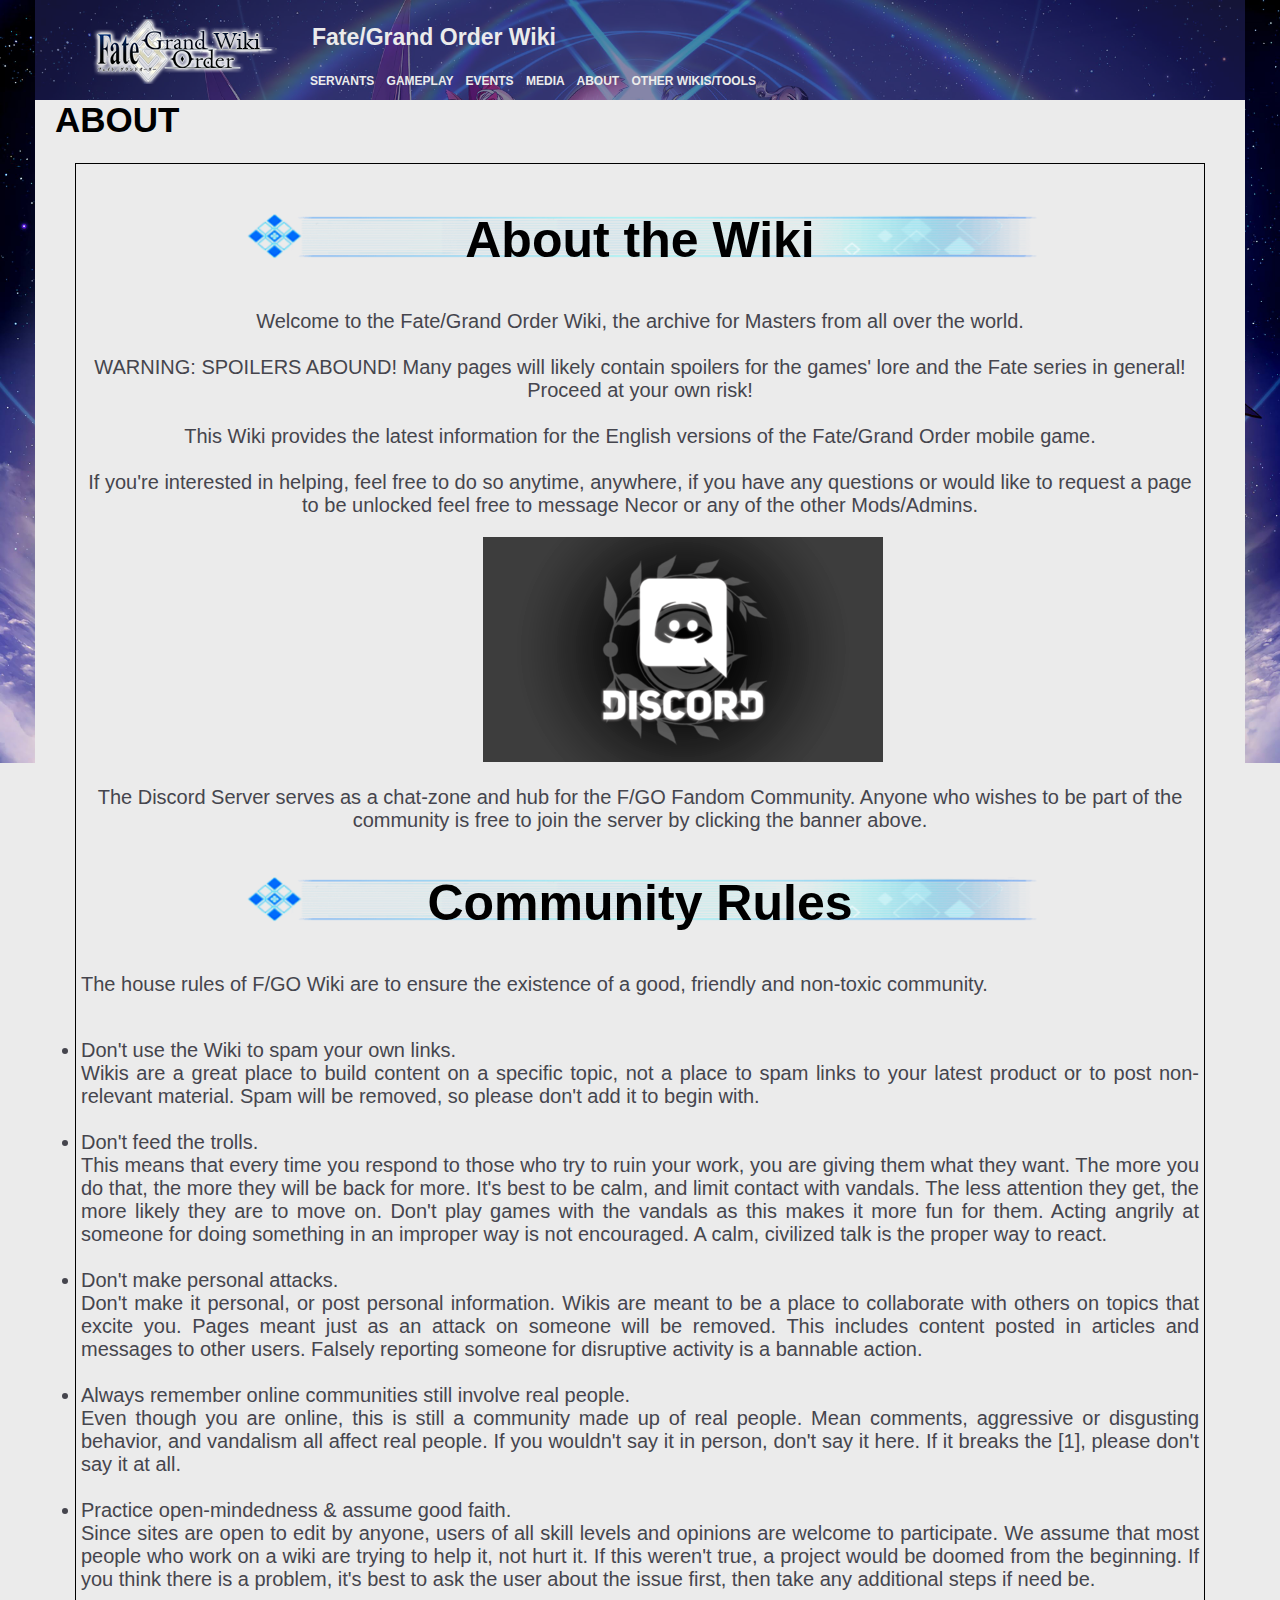
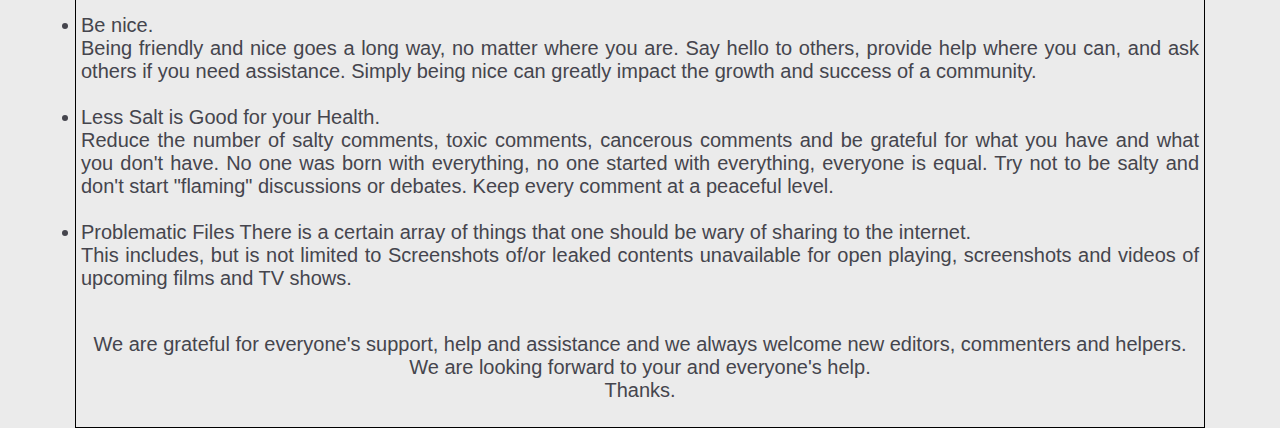
<file: about.html>
<!DOCTYPE html>
<html lang="en">
<head>
    <meta charset="UTF-8">
    <meta http-equiv="X-UA-Compatible" content="IE=edge">
    <meta name="viewport" content="width=device-width, initial-scale=1.0">
    <link href="styles.css" rel="stylesheet">
    <link rel="icon" href="images/Icon_Coin_Saber.png">
    <title>About | Fate/Grand Order Wiki</title>
</head>
<body>
    <div class="wiki-page">

        <div class="wiki-page-content-wrapper">

            <Header class="page-header">

                <table>    
                    <th>
                        <a href="index.html" class="wiki-link-image-woodmark">
                            <img src="images/Wiki-wordmark.png" width="100%" height="100%">
                        </a>
                    </th>
                        
                    <th>
                        <a href="index.html" class="wiki-link-indicator">
                            Fate/Grand Order Wiki
                        </a> 
                    </th>
                    
    
                    
                </table>
    
                <ul class="wiki-content-tabs">
    
                    <li>
                        <a href="servants.html">
                            SERVANTS 
                        </a>
                    </li>
                    <li>
                        <a href="gameplay.html">
                            GAMEPLAY  
                        </a>
                    </li>
                    <li>
                        <a href="events.html">
                            EVENTS  
                        </a>
                    </li>
                    <li>
                        <a href="media.html">                           
                            MEDIA                            
                        </a>
                    </li>
                    <li>
                        <a href="about.html">                          
                            ABOUT   
                        </a>
                    </li>
                    <li>
                        <a href="tools.html">
                            OTHER WIKIS/TOOLS
                        </a>
                    </li>
    
                </ul>
    
            </Header>

            <div class="page-main-content-wrapper">

                <h1 class="about-text top-text">ABOUT</h1>

                <div class="about-info-wrapper wrapper">

                    <h2 class="about-wiki-p-head wiki-p-centered">About the Wiki</h2>

                    <p class="about-wiki-p-body info-block wiki-p-centered">

                        Welcome to the Fate/Grand Order Wiki, the archive for Masters from all over the world. <br><br>

                        WARNING: SPOILERS ABOUND! Many pages will likely contain spoilers for the games' lore and the Fate series in general! Proceed at your own risk! <br><br>

                        This Wiki provides the latest information for the English versions of the Fate/Grand Order mobile game. <br><br>

                        If you're interested in helping, feel free to do so anytime, anywhere, if you have any questions or would like to request a page to be unlocked feel free to message Necor or any of the other Mods/Admins. <br>

                    </p>

                    <a class="discord-invite" href="https://discord.com/invite/GezzsBM">
                        <img class="discord-banner" src="images/Discordserver.png" >
                    </a>    

                    <p class="discord-banner-pointer info-block wiki-p-centered">

                        The Discord Server serves as a chat-zone and hub for the F/GO Fandom Community. Anyone who wishes to be part of the community is free to join the server by clicking the banner above. <br>

                    </p>

                    <h2 class="wiki-p-centered about-wiki-p-head">Community Rules</h2>

                    <p class="info-block">
                        
                        The house rules of F/GO Wiki are to ensure the existence of a good, friendly and non-toxic community.<br><br>

                        <li class="info-block">
                            Don't use the Wiki to spam your own links. <br>
                            Wikis are a great place to build content on a specific topic, not a place to spam links to your latest product or to post non-relevant material. Spam will be removed, so please don't add it to begin with. <br><br>
                        </li> 

                        <li class="info-block">
                            Don't feed the trolls. <br>
                            This means that every time you respond to those who try to ruin your work, you are giving them what they want. The more you do that, the more they will be back for more. It's best to be calm, and limit contact with vandals. The less attention they get, the more likely they are to move on. Don't play games with the vandals as this makes it more fun for them. Acting angrily at someone for doing something in an improper way is not encouraged. A calm, civilized talk is the proper way to react. <br><br>
                        </li>

                        <li class="info-block">
                            Don't make personal attacks. <br>
                            Don't make it personal, or post personal information. Wikis are meant to be a place to collaborate with others on topics that excite you. Pages meant just as an attack on someone will be removed. This includes content posted in articles and messages to other users. Falsely reporting someone for disruptive activity is a bannable action. <br><br>
                        </li>

                        <li class="info-block">
                            Always remember online communities still involve real people. <br>
                            Even though you are online, this is still a community made up of real people. Mean comments, aggressive or disgusting behavior, and vandalism all affect real people. If you wouldn't say it in person, don't say it here. If it breaks the [1], please don't say it at all. <br><br>
                        </li>

                        <li class="info-block">
                            Practice open-mindedness & assume good faith. <br>
                            Since sites are open to edit by anyone, users of all skill levels and opinions are welcome to participate. We assume that most people who work on a wiki are trying to help it, not hurt it. If this weren't true, a project would be doomed from the beginning. If you think there is a problem, it's best to ask the user about the issue first, then take any additional steps if need be. <br><br>
                        </li>

                        <li class="info-block">
                            Be nice. <br>
                            Being friendly and nice goes a long way, no matter where you are. Say hello to others, provide help where you can, and ask others if you need assistance. Simply being nice can greatly impact the growth and success of a community. <br><br>
                        </li>

                        <li class="info-block">
                            Less Salt is Good for your Health. <br>
                            Reduce the number of salty comments, toxic comments, cancerous comments and be grateful for what you have and what you don't have. No one was born with everything, no one started with everything, everyone is equal. Try not to be salty and don't start "flaming" discussions or debates. Keep every comment at a peaceful level. <br><br>
                        </li>

                        <li class="info-block">
                            Problematic Files
                            There is a certain array of things that one should be wary of sharing to the internet. <br>
                            This includes, but is not limited to Screenshots of/or leaked contents unavailable for open playing, screenshots and videos of upcoming films and TV shows. <br><br>
                        </li>

                    </p>

                    <p class="rules-thanks info-block wiki-p-centered">

                        We are grateful for everyone's support, help and assistance and we always welcome new editors, commenters and helpers. <br>
                        We are looking forward to your and everyone's help. <br>
                        Thanks. <br>

                    </p>

                </div>    

            </div>

        </div>       

    </div>
</body>
</html>
</file>
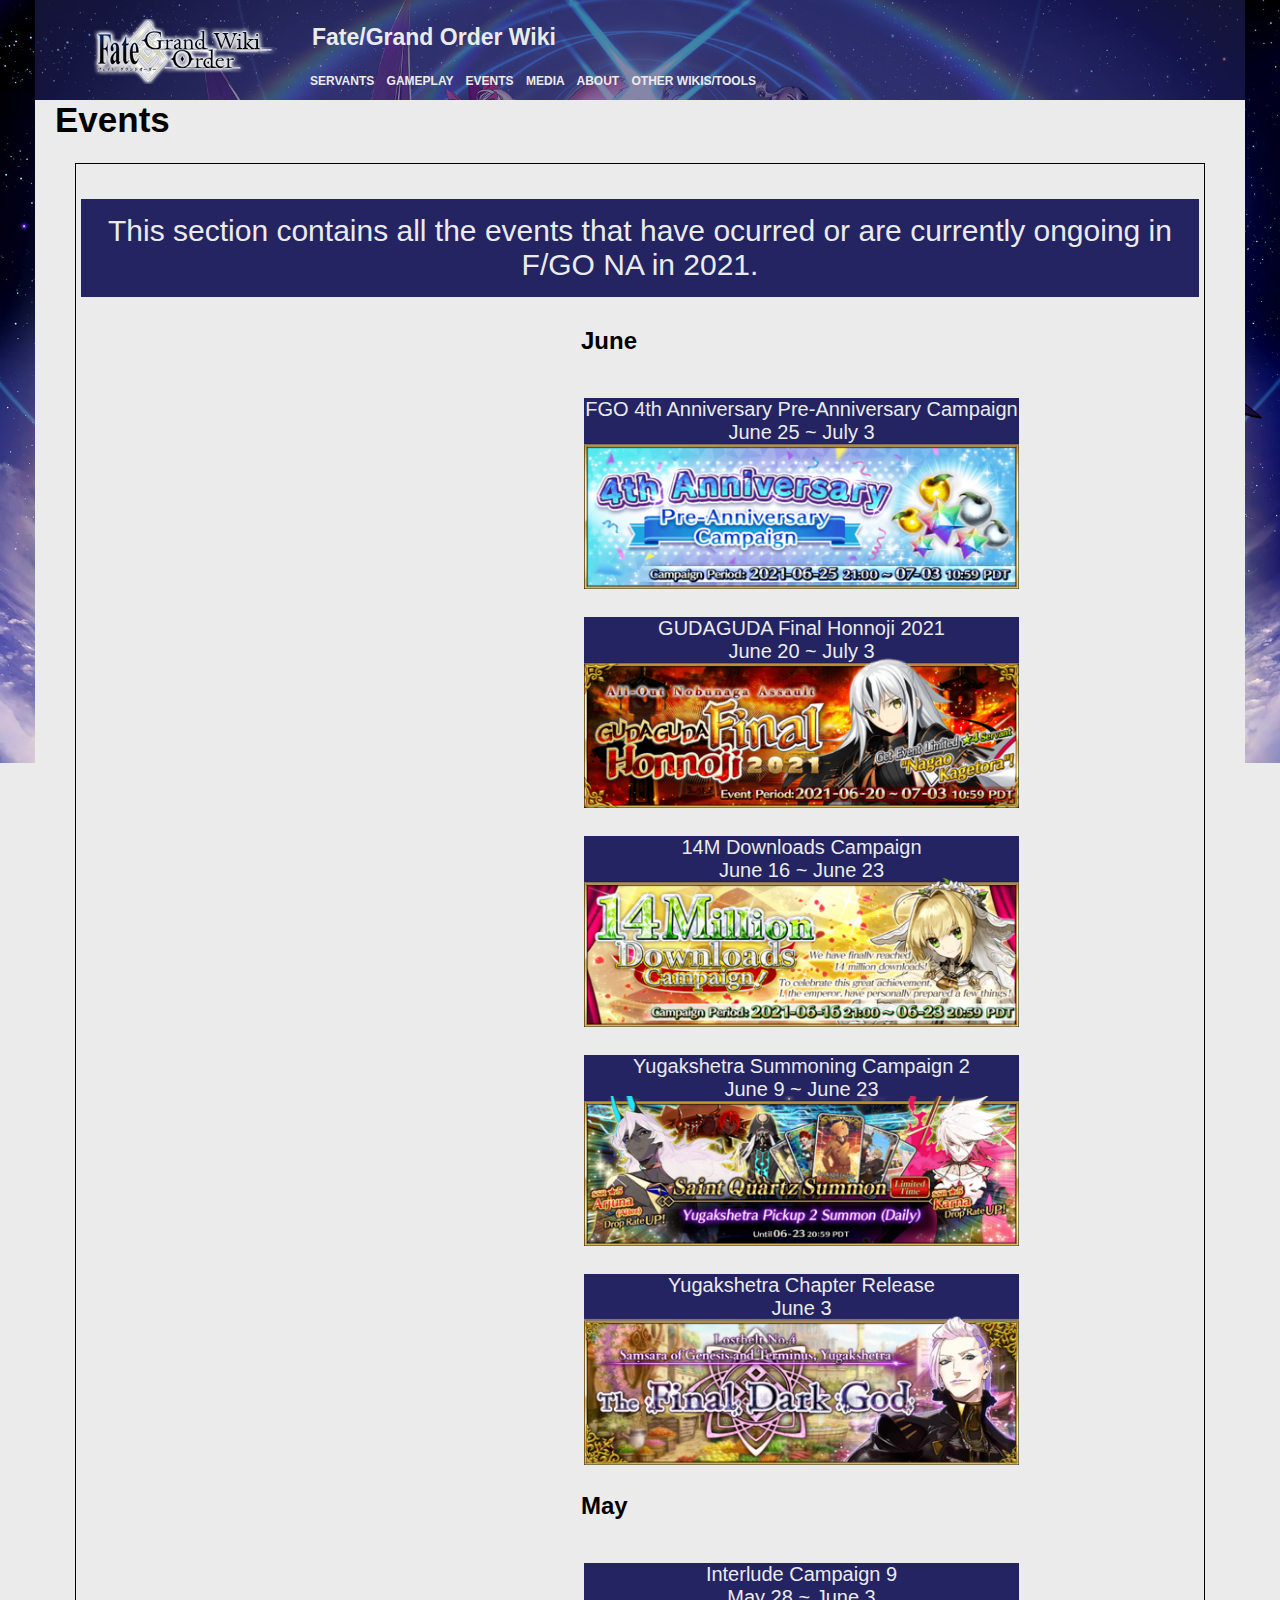
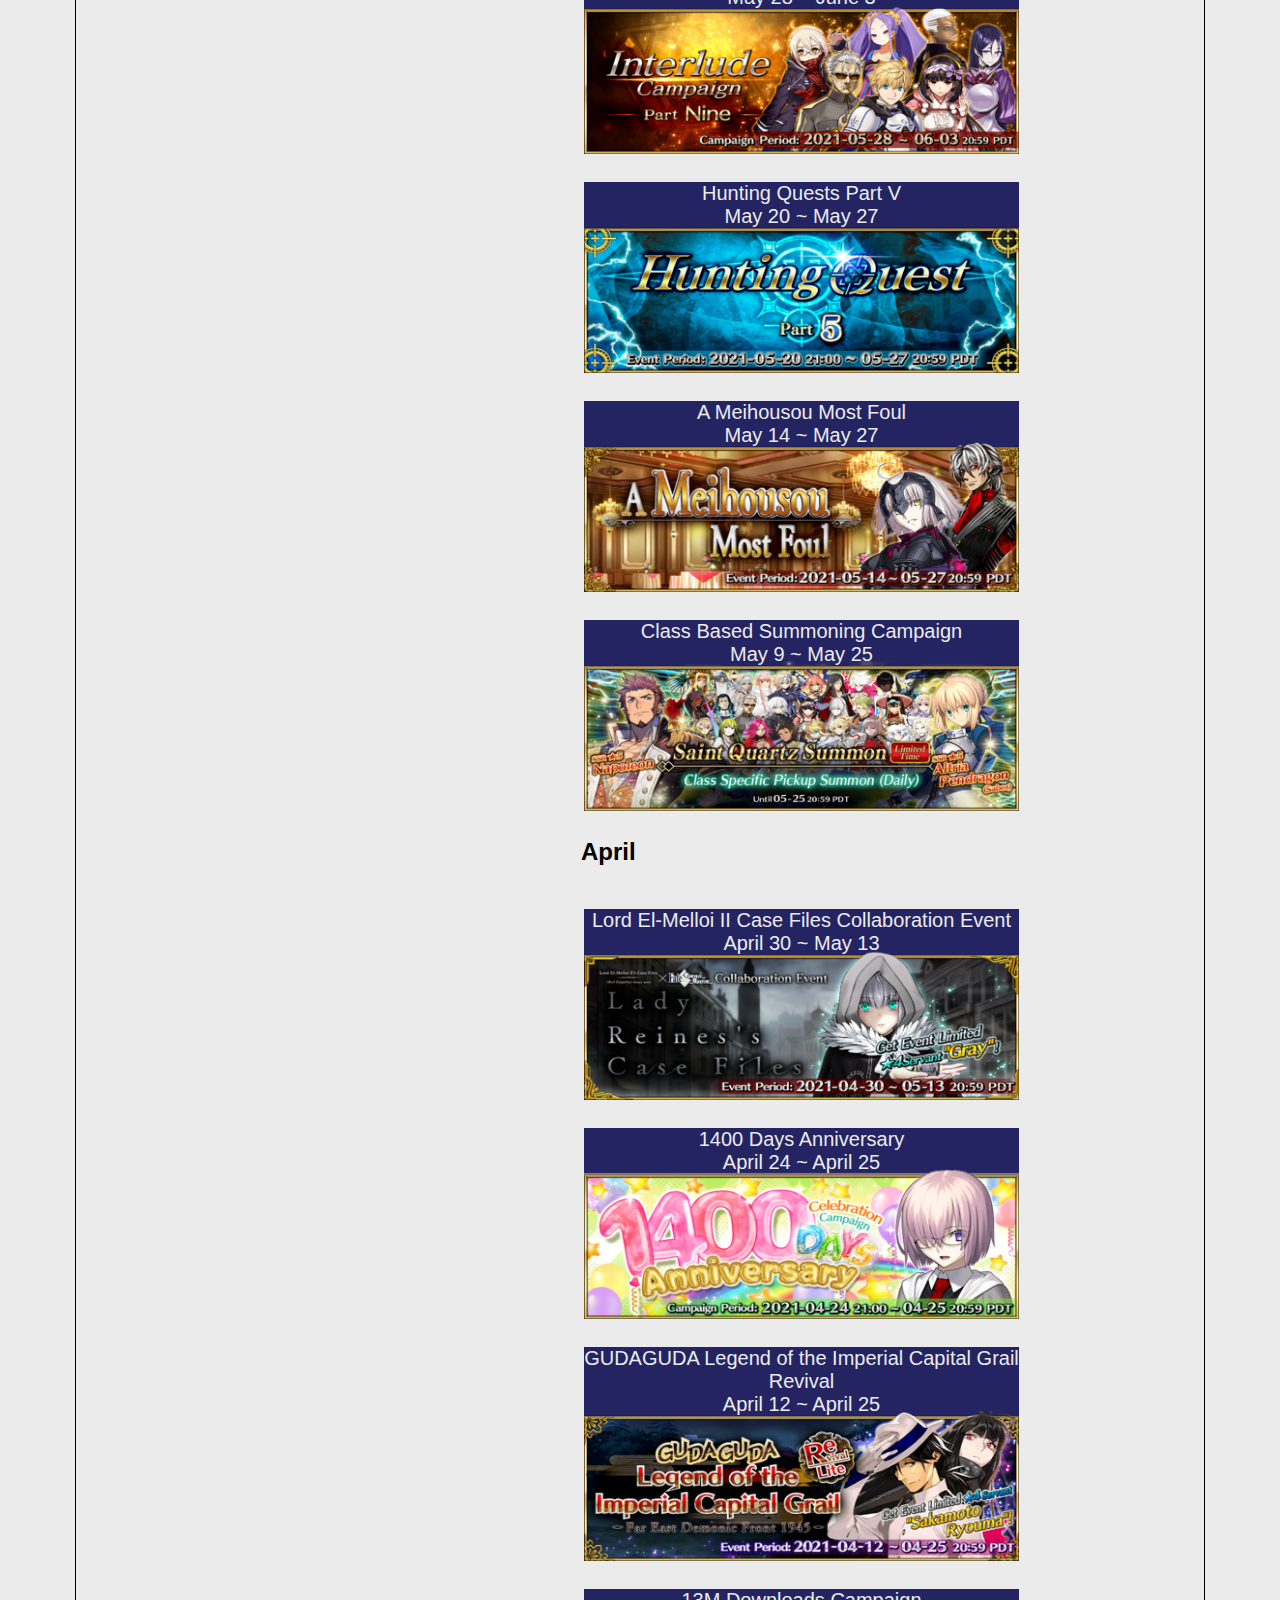
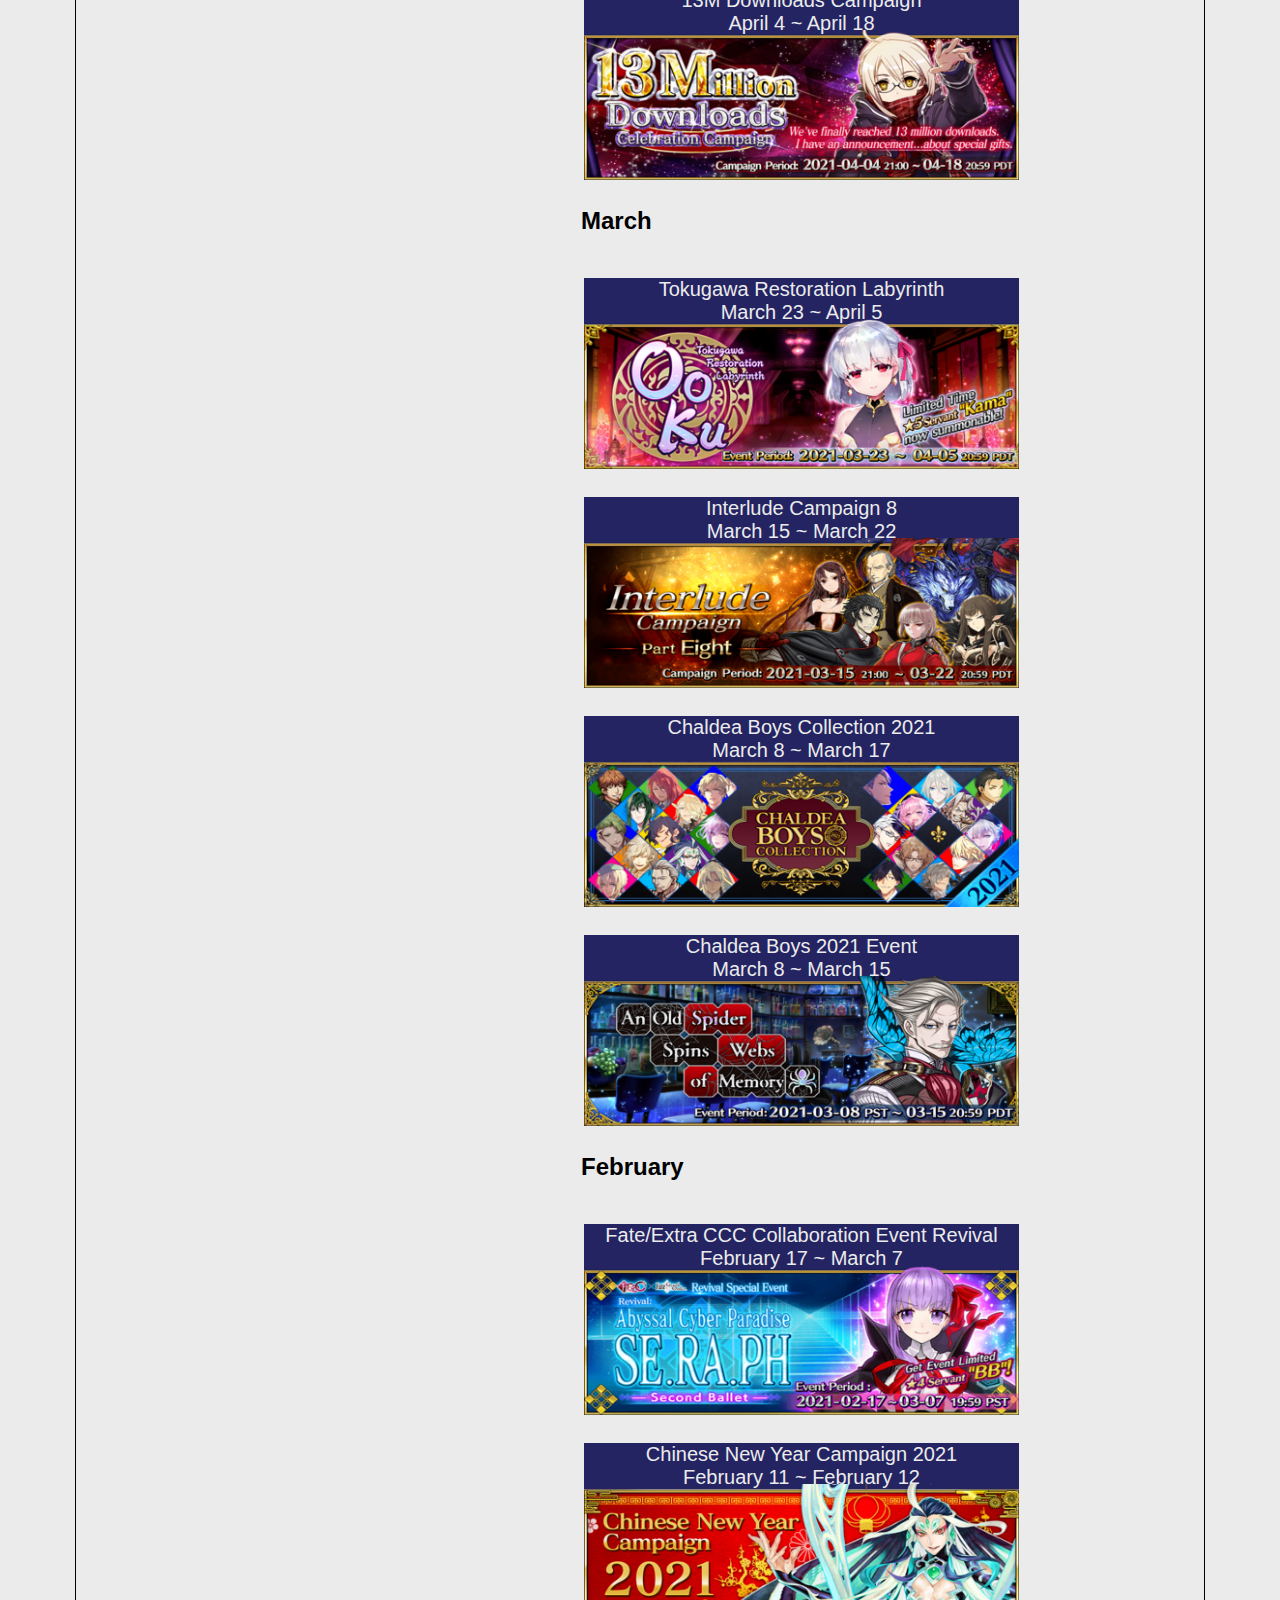
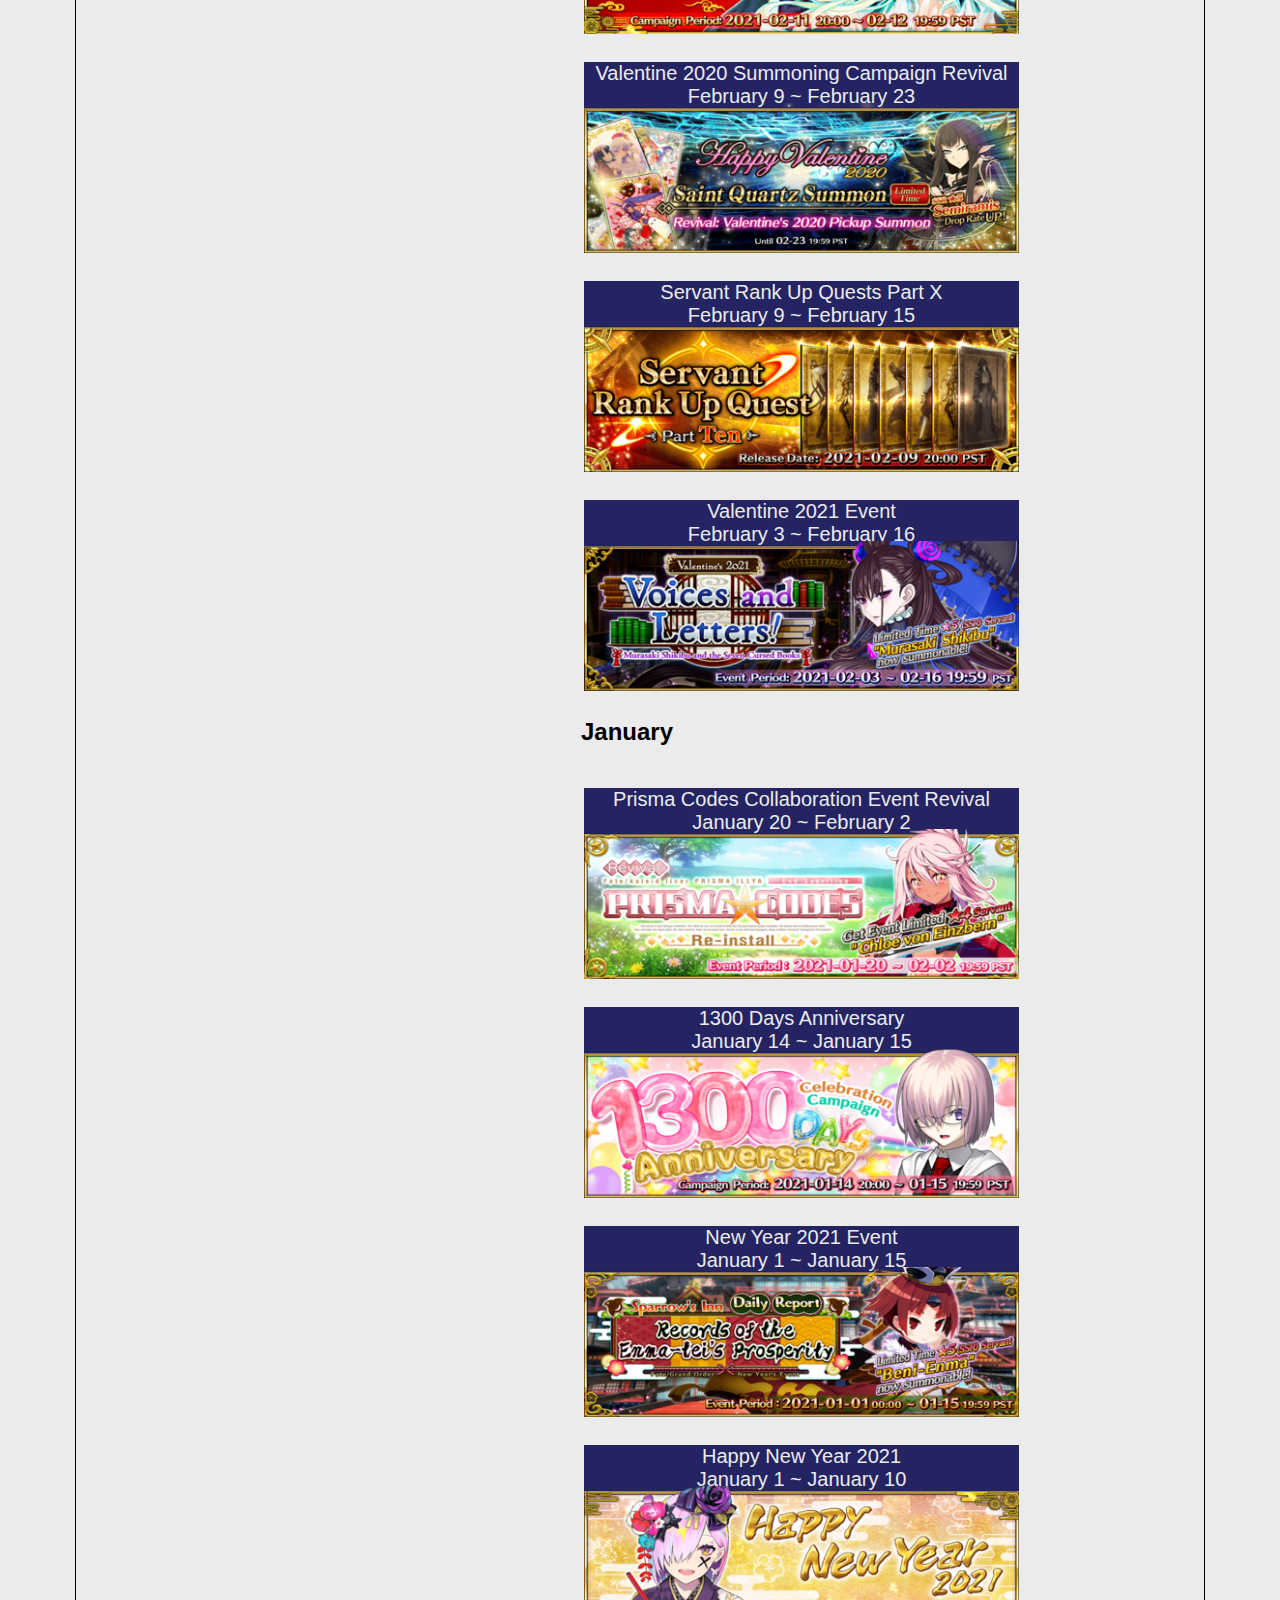
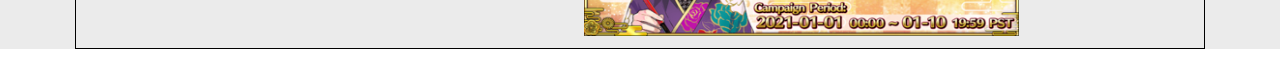
<file: events.html>
<!DOCTYPE html>
<html lang="en">
<head>
    <meta charset="UTF-8">
    <meta http-equiv="X-UA-Compatible" content="IE=edge">
    <meta name="viewport" content="width=device-width, initial-scale=1.0">
    <link href="styles.css" rel="stylesheet">
    <link rel="icon" href="images/Icon_Coin_Saber.png">
    <title>Events | Fate/Grand Order Wiki</title>
</head>
<body>
    <div class="wiki-page">

        <div class="wiki-page-content-wrapper">

            <Header class="page-header">

                <table>    
                    <th>
                        <a href="index.html" class="wiki-link-image-woodmark">
                            <img src="images/Wiki-wordmark.png" width="100%" height="100%">
                        </a>
                    </th>
                        
                    <th>
                        <a href="index.html" class="wiki-link-indicator">
                            Fate/Grand Order Wiki
                        </a> 
                    </th>
                    
    
                    
                </table>
    
                <ul class="wiki-content-tabs">
    
                    <li>
                        <a href="servants.html">
                            SERVANTS 
                        </a>
                    </li>
                    <li>
                        <a href="gameplay.html">
                            GAMEPLAY  
                        </a>
                    </li>
                    <li>
                        <a href="events.html">
                            EVENTS  
                        </a>
                    </li>
                    <li>
                        <a href="media.html">                           
                            MEDIA                            
                        </a>
                    </li>
                    <li>
                        <a href="about.html">                          
                            ABOUT   
                        </a>
                    </li>
                    <li>
                        <a href="tools.html">
                            OTHER WIKIS/TOOLS
                        </a>
                    </li>
    
                </ul>
    
            </Header>

            <div class="page-main-content-wrapper">

                <h1 class="events-text top-text">Events</h1>

                <div class="events-info-wrapper wrapper">

                   <p class="events-top-p info-block">

                    This section contains all the events that have ocurred or are currently ongoing in F/GO NA in 2021.

                   </p>

                   <div class="event-table-wrapper">

                    <h2>June</h2>
                    <table class="event-table-june table-event">
               
                        <tr>
                            
                            <td>
                                
                                <p class="event-table-p">

                                    FGO 4th Anniversary Pre-Anniversary Campaign <br>
                                
                                    June 25 ~ July 3 <br>

                                </p>
                                <img src="images/event_images/4thAnniversaryPreCampaignUS.png" height="150px" width="435px">

                            </td>
                        </tr>
                        
                        <tr>
                            <td>    
                                <p class="event-table-p">

                                    GUDAGUDA Final Honnoji 2021 <br>
                                    June 20 ~ July 3 <br>

                                </p>
                                <img src="images/event_images/FinalHonnojiBannerUS.png" height="150px" width="435px">
                                

                            </td>
                        </tr>

                        <tr>
                            <td>    
                                <p class="event-table-p">

                                    14M Downloads Campaign <br>
                                    June 16 ~ June 23 <br>

                                </p>
                                <img src="images/event_images/14MDownloadsCampaignUS.png" height="150px" width="435px">
                                

                            </td>
                        </tr>

                        <tr>
                            <td>    
                                <p class="event-table-p">

                                    Yugakshetra Summoning Campaign 2 <br>
                                    June 9 ~ June 23 <br>

                                </p>
                                <img src="images/event_images/YugakshetraCampaign2US.png" height="150px" width="435px">
                                

                            </td>
                        </tr>

                        <tr>
                            <td>    
                                <p class="event-table-p">

                                    Yugakshetra Chapter Release <br>
                                    June 3 <br>

                                </p>
                                <img src="images/event_images/LB4ChapterReleaseUS.png" height="150px" width="435px">
                                

                            </td>
                        </tr>

                    </table>

                    <h2>May</h2>
                    <table class="event-table-may table-event">

                        <tr>
                            
                            <td>
                                
                                <p class="event-table-p">

                                    Interlude Campaign 9 <br>
                                
                                    May 28 ~ June 3 <br>

                                </p>
                                <img src="images/event_images/InterludeCampaign9US.png" height="150px" width="435px">

                            </td>
                        </tr>
                        
                        <tr>
                            <td>    
                                <p class="event-table-p">

                                    Hunting Quests Part V  <br>
                                    May 20 ~ May 27 <br>

                                </p>
                                <img src="images/event_images/HuntingQuestsPart5US.png" height="150px" width="435px">
                                

                            </td>
                        </tr>

                        <tr>
                            <td>    
                                <p class="event-table-p">

                                    A Meihousou Most Foul <br>
                                    May 14 ~ May 27 <br>

                                </p>
                                <img src="images/event_images/MeihosouBannerUS.png" height="150px" width="435px">
                                

                            </td>
                        </tr>

                        <tr>
                            <td>    
                                <p class="event-table-p">

                                    Class Based Summoning Campaign <br>
                                    May 9 ~ May 25 <br>

                                </p>
                                <img src="images/event_images/ClassPickupBannerUS.png" height="150px" width="435px">
                                

                            </td>
                        </tr>

                    </table>

                    <h2>April</h2>
                    <table class="event-table-april table-event">

                        <tr>
                            
                            <td>
                                
                                <p class="event-table-p">

                                    Lord El-Melloi II Case Files Collaboration Event <br>
                                
                                    April 30 ~ May 13 <br>

                                </p>
                                <img src="images/event_images/CaseFilesCollabBannerUS.png" height="150px" width="435px">

                            </td>
                        </tr>
                        
                        <tr>
                            <td>    
                                <p class="event-table-p">

                                    1400 Days Anniversary <br>
                                    April 24 ~ April 25 <br>

                                </p>
                                <img src="images/event_images/1400DaysAnniversaryUS.png" height="150px" width="435px">
                                

                            </td>
                        </tr>

                        <tr>
                            <td>    
                                <p class="event-table-p">

                                    GUDAGUDA Legend of the Imperial Capital Grail Revival  <br>
                                    April 12 ~ April 25 <br>

                                </p>
                                <img src="images/event_images/GUDAGUDAImperialCapitalRevivalUS.png" height="150px" width="435px">
                                

                            </td>
                        </tr>

                        <tr>
                            <td>    
                                <p class="event-table-p">

                                    13M Downloads Campaign <br>
                                    April 4 ~ April 18 <br>

                                </p>
                                <img src="images/event_images/13MDownloadsCampaignUS.png" height="150px" width="435px">
                                

                            </td>
                        </tr>

                    </table>

                    <h2>March</h2>
                    <table class="event-table-march table-event">

                        <tr>
                            
                            <td>
                                
                                <p class="event-table-p">

                                    Tokugawa Restoration Labyrinth <br>
                                
                                    March 23 ~ April 5 <br>

                                </p>
                                <img src="images/event_images/TokugawaEventBannerUS.png" height="150px" width="435px">

                            </td>
                        </tr>
                        
                        <tr>
                            <td>    
                                <p class="event-table-p">

                                    Interlude Campaign 8<br>
                                    March 15 ~ March 22 <br>

                                </p>
                                <img src="images/event_images/InterludeCampaign8US.png" height="150px" width="435px">
                                

                            </td>
                        </tr>

                        <tr>
                            <td>    
                                <p class="event-table-p">

                                    Chaldea Boys Collection 2021  <br>
                                    March 8 ~ March 17 <br>

                                </p>
                                <img src="images/event_images/CBC2021BannerUS.png" height="150px" width="435px">
                                

                            </td>
                        </tr>

                        <tr>
                            <td>    
                                <p class="event-table-p">

                                    Chaldea Boys 2021 Event <br>
                                    March 8 ~ March 15 <br>

                                </p>
                                <img src="images/event_images/CBC2021EventUS.png" height="150px" width="435px">
                                

                            </td>
                        </tr>
                       
                    </table>

                    <h2>February</h2>
                    <table class="event-table-february table-event">

                        <tr>
                            
                            <td>
                                
                                <p class="event-table-p">

                                    Fate/Extra CCC Collaboration Event Revival <br>
                                
                                    February 17 ~ March 7 <br>

                                </p>
                                <img src="images/event_images/CCCRerunBannerUS.png" height="150px" width="435px">

                            </td>
                        </tr>
                        
                        <tr>
                            <td>    
                                <p class="event-table-p">

                                    Chinese New Year Campaign 2021 <br>
                                    February 11 ~ February 12 <br>

                                </p>
                                <img src="images/event_images/ChineseNewYearCampaignUS.png" height="150px" width="435px">
                                

                            </td>
                        </tr>

                        <tr>
                            <td>    
                                <p class="event-table-p">

                                    Valentine 2020 Summoning Campaign Revival <br>
                                    February 9 ~ February 23 <br>

                                </p>
                                <img src="images/event_images/Valentine2020BannerRevivalUS.png" height="150px" width="435px">
                                

                            </td>
                        </tr>

                        <tr>
                            <td>    
                                <p class="event-table-p">

                                    Servant Rank Up Quests Part X <br>
                                    February 9 ~ February 15 <br>

                                </p>
                                <img src="images/event_images/RankUpQuests10US.png" height="150px" width="435px">
                                

                            </td>
                        </tr>

                        <tr>
                            <td>    
                                <p class="event-table-p">

                                    Valentine 2021 Event  <br>
                                    February 3 ~ February 16 <br>

                                </p>
                                <img src="images/event_images/Valentine2021BannerUS.png" height="150px" width="435px">
                                

                            </td>
                        </tr>

                    </table>

                    <h2>January</h2>
                    <table class="event-table-january table-event">

                        <tr>
                            
                            <td>
                                
                                <p class="event-table-p">

                                    Prisma Codes Collaboration Event Revival <br>
                                
                                    January 20 ~ February 2 <br>

                                </p>
                                <img src="images/event_images/PrismaRevivalBannerUS.png" height="150px" width="435px">

                            </td>
                        </tr>
                        
                        <tr>
                            <td>    
                                <p class="event-table-p">

                                    1300 Days Anniversary  <br>
                                    January 14 ~ January 15 <br>

                                </p>
                                <img src="images/event_images/1300DaysAnniversaryUS.png" height="150px" width="435px">
                                

                            </td>
                        </tr>

                        <tr>
                            <td>    
                                <p class="event-table-p">

                                    New Year 2021 Event <br>
                                    January 1 ~ January 15<br>

                                </p>
                                <img src="images/event_images/NYEvent2021BannerUS.png" height="150px" width="435px">
                                

                            </td>
                        </tr>

                        <tr>
                            <td>    
                                <p class="event-table-p">

                                    Happy New Year 2021  <br>
                                    January 1 ~ January 10 <br>

                                </p>
                                <img src="images/event_images/HappyNewYear2021US.png" height="150px" width="435px">
                                

                            </td>
                        </tr>

                    </table>

                    </div>

                </div>    

            </div>

        </div>       

    </div>
</body>
</html>
</file>
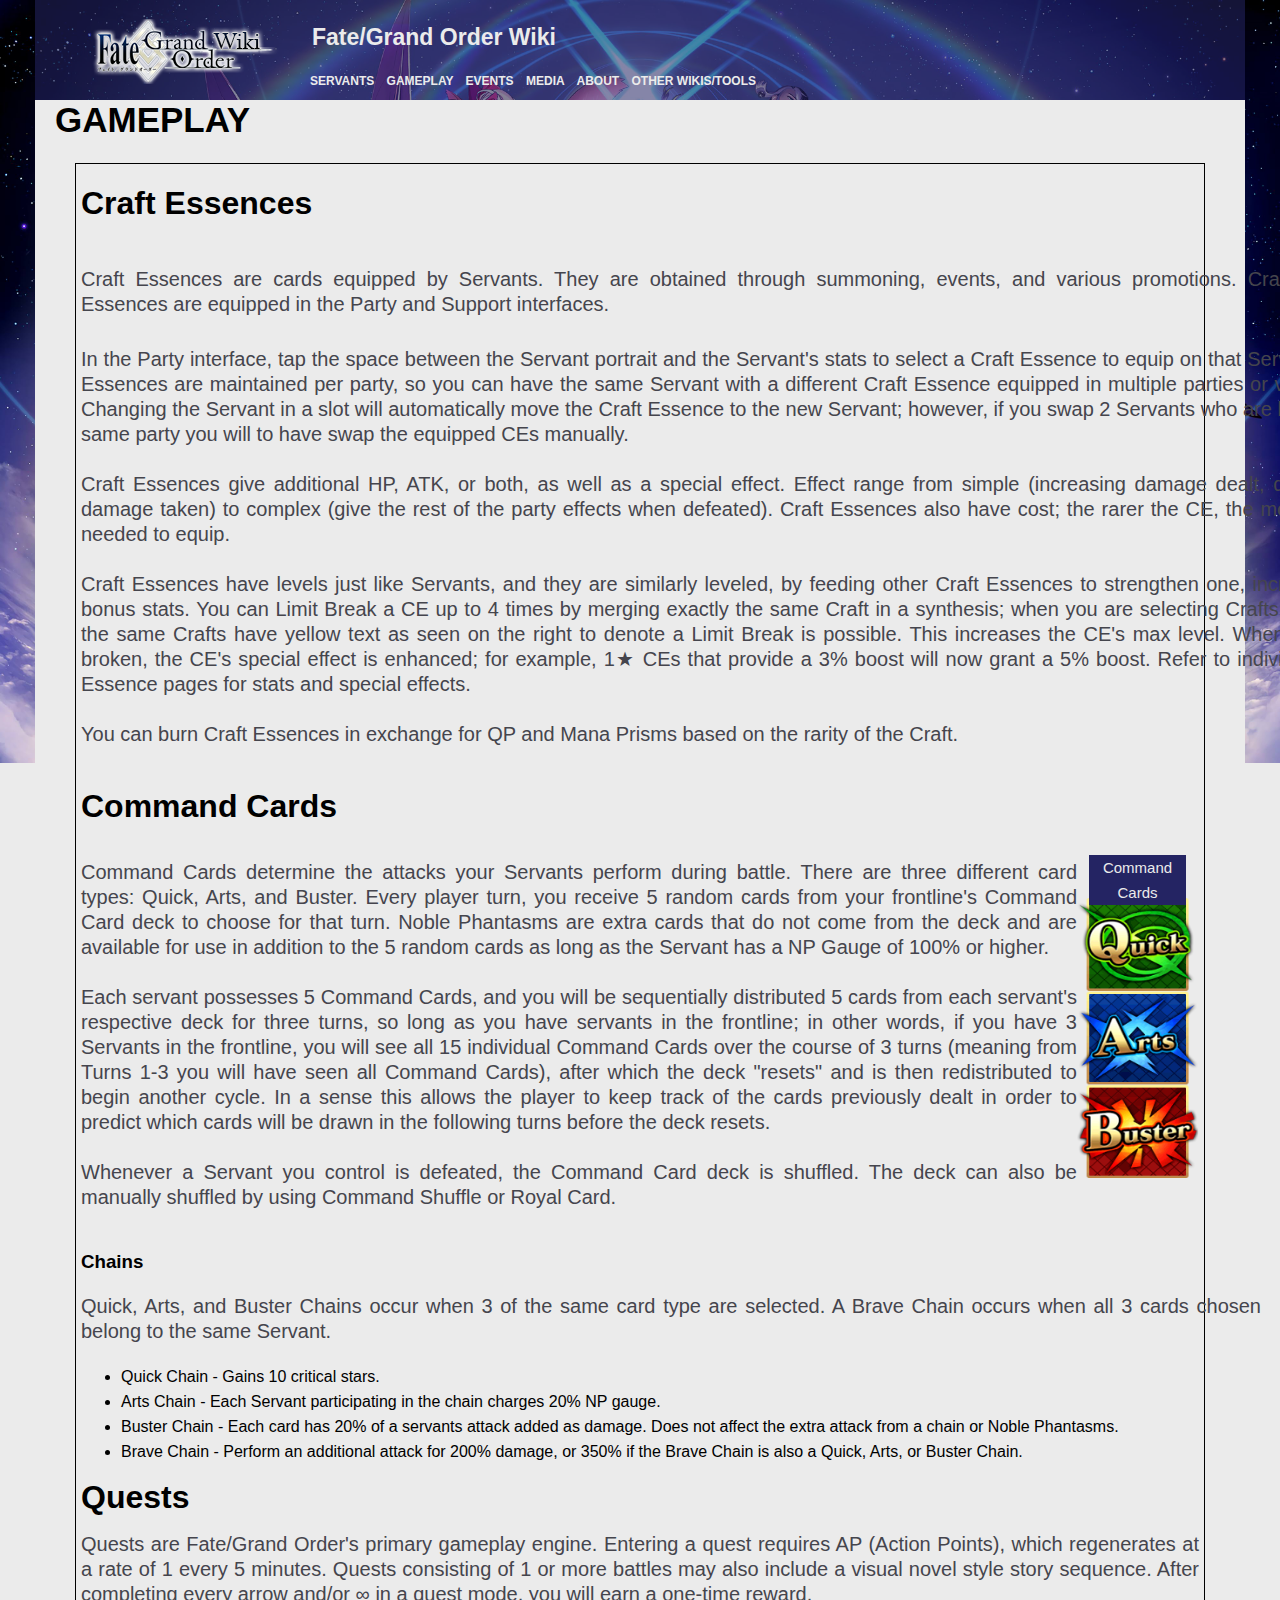
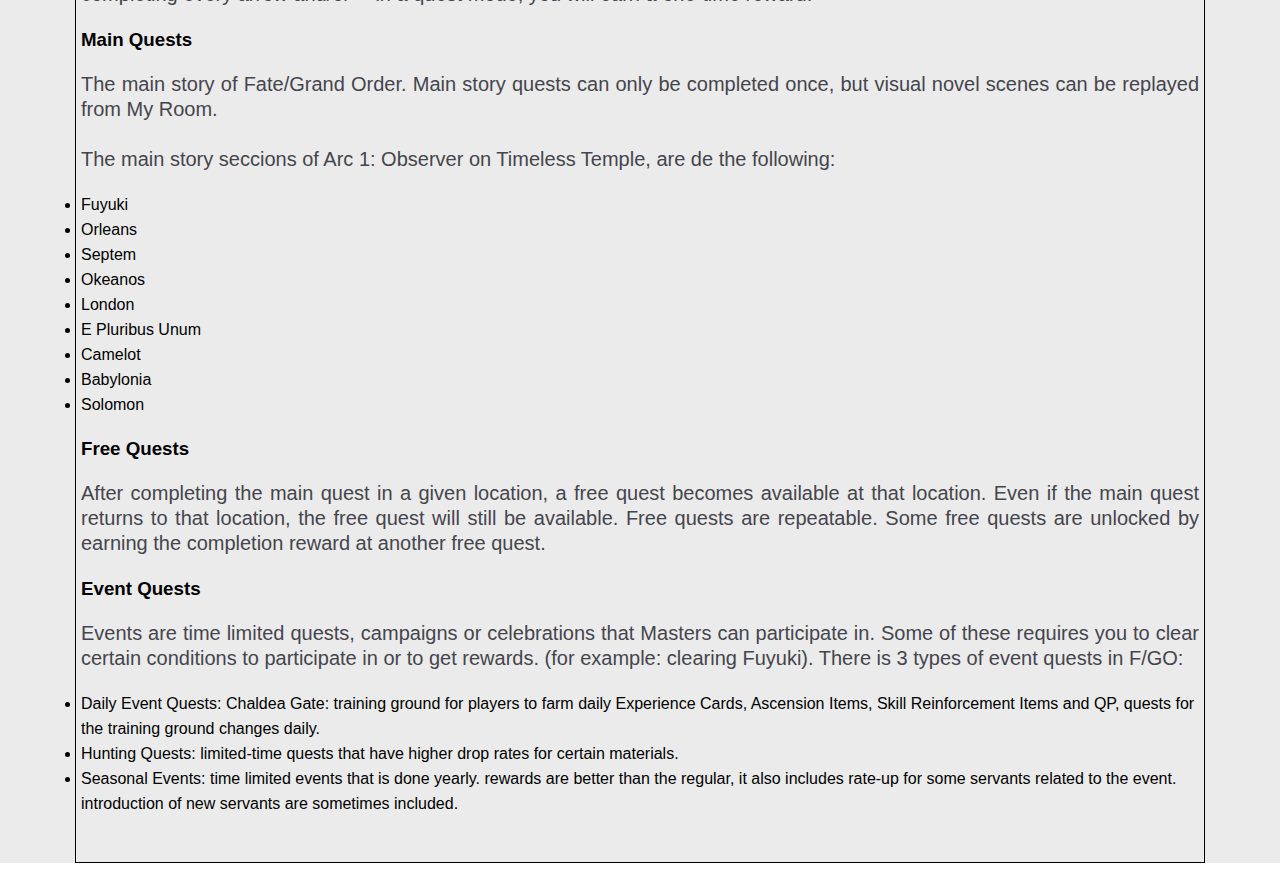
<file: gameplay.html>
<!DOCTYPE html>
<html lang="en">
<head>
    <meta charset="UTF-8">
    <meta http-equiv="X-UA-Compatible" content="IE=edge">
    <meta name="viewport" content="width=device-width, initial-scale=1.0">
    <link href="styles.css" rel="stylesheet">
    <link rel="icon" href="images/Icon_Coin_Saber.png">
    <title>Gameplay | Fate/Grand Order Wiki</title>
</head>
<body>
    <div class="wiki-page">

        <div class="wiki-page-content-wrapper">

            <Header class="page-header">

                <table>    
                    <th>
                        <a href="index.html" class="wiki-link-image-woodmark">
                            <img src="images/Wiki-wordmark.png" width="100%" height="100%">
                        </a>
                    </th>
                        
                    <th>
                        <a href="index.html" class="wiki-link-indicator">
                            Fate/Grand Order Wiki
                        </a> 
                    </th>
                    
    
                    
                </table>
    
                <ul class="wiki-content-tabs">
    
                    <li>
                        <a href="servants.html">
                            SERVANTS 
                        </a>
                    </li>
                    <li>
                        <a href="gameplay.html">
                            GAMEPLAY  
                        </a>
                    </li>
                    <li>
                        <a href="events.html">
                            EVENTS  
                        </a>
                    </li>
                    <li>
                        <a href="media.html">                           
                            MEDIA                            
                        </a>
                    </li>
                    <li>
                        <a href="about.html">                          
                            ABOUT   
                        </a>
                    </li>
                    <li>
                        <a href="tools.html">
                            OTHER WIKIS/TOOLS
                        </a>
                    </li>
    
                </ul>
    
            </Header>

            <div class="page-main-content-wrapper">

                <h1 class="gameplay-text top-text">GAMEPLAY</h1>

                <div class="gameplay-info-wrapper wrapper">

                    <h1>Craft Essences</h1>

                    <div class="first-p-gameplay">
                    
                        <p class="servant-info-first-p info-block">Craft Essences are cards equipped by Servants. They are obtained through summoning, events, and various promotions. Craft Essences are equipped in the Party and Support interfaces.</p>

                        <img class="image-gameplay-first-p" src="images/Servant.png" width="80px" height="80px">

                    </div>

                    <p class="rest-of-ps info-block">

                        In the Party interface, tap the space between the Servant portrait and the Servant's stats to select a Craft Essence to equip on that Servant. Craft Essences are maintained per party, so you can have the same Servant with a different Craft Essence equipped in multiple parties or vice versa. Changing the Servant in a slot will automatically move the Craft Essence to the new Servant; however, if you swap 2 Servants who are both in the same party you will to have swap the equipped CEs manually. <br><br>

                        Craft Essences give additional HP, ATK, or both, as well as a special effect. Effect range from simple (increasing damage dealt, decreasing damage taken) to complex (give the rest of the party effects when defeated). Craft Essences also have cost; the rarer the CE, the more cost is needed to equip.<br><br>

                        Craft Essences have levels just like Servants, and they are similarly leveled, by feeding other Craft Essences to strengthen one, increasing its bonus stats. You can Limit Break a CE up to 4 times by merging exactly the same Craft in a synthesis; when you are selecting Crafts to merge, the same Crafts have yellow text as seen on the right to denote a Limit Break is possible. This increases the CE's max level. When fully limit broken, the CE's special effect is enhanced; for example, 1★ CEs that provide a 3% boost will now grant a 5% boost. Refer to individual Craft Essence pages for stats and special effects. <br><br>

                        You can burn Craft Essences in exchange for QP and Mana Prisms based on the rarity of the Craft.<br><br>

                    </p>

                    <h1>Command Cards</h1>

                    <div class="command-card-info">

                        <div class="command-card-p1">

                            <p class="info-block">

                                Command Cards determine the attacks your Servants perform during battle. There are three different card types: Quick, Arts, and Buster. Every player turn, you receive 5 random cards from your frontline's Command Card deck to choose for that turn. Noble Phantasms are extra cards that do not come from the deck and are available for use in addition to the 5 random cards as long as the Servant has a NP Gauge of 100% or higher. <br><br>

                                Each servant possesses 5 Command Cards, and you will be sequentially distributed 5 cards from each servant's respective deck for three turns, so long as you have servants in the frontline; in other words, if you have 3 Servants in the frontline, you will see all 15 individual Command Cards over the course of 3 turns (meaning from Turns 1-3 you will have seen all Command Cards), after which the deck "resets" and is then redistributed to begin another cycle. In a sense this allows the player to keep track of the cards previously dealt in order to predict which cards will be drawn in the following turns before the deck resets.<br><br>

                                Whenever a Servant you control is defeated, the Command Card deck is shuffled. The deck can also be manually shuffled by using Command Shuffle or Royal Card.<br>

                            </p>

                        </div>

                        <div class="command-card-imgs">

                            <table>

                                <thead>
                                    
                                        <p class="cc-head">Command <br> Cards</p>
                                    
                                </thead>

                                <tbody>

                                    <img src="images/Command_Card_Stack.png" height="280px" width="122px">

                                </tbody>

                            </table>

                        </div>

                    </div>

                    <div class="command-card-p2">
                            
                        <h3>Chains</h3>

                        <p class="info-block">

                            Quick, Arts, and Buster Chains occur when 3 of the same card type are selected. A Brave Chain occurs when all 3 cards chosen belong to the same Servant. <br>

                        </p>

                        <ul>
                            <li>Quick Chain - Gains 10 critical stars.</li>
                            <li>Arts Chain - Each Servant participating in the chain charges 20% NP gauge.</li>
                            <li>Buster Chain - Each card has 20% of a servants attack added as damage. Does not affect the extra attack from a chain or Noble Phantasms.</li>
                            <li>Brave Chain - Perform an additional attack for 200% damage, or 350% if the Brave Chain is also a Quick, Arts, or Buster Chain.</li>
                        </ul>

                    </div>

                    <h1>Quests</h1>

                    <div class="quests-info-wrapper">

                        <p class="general-quest-info info-block">

                            Quests are Fate/Grand Order's primary gameplay engine. Entering a quest requires AP (Action Points), which regenerates at a rate of 1 every 5 minutes. Quests consisting of 1 or more battles may also include a visual novel style story sequence. After completing every arrow and/or ∞ in a quest mode, you will earn a one-time reward. <br>

                        </p>

                        <h3 class="main-quest-text">Main Quests</h3>

                        <p class="main-quest-info info-block">

                            The main story of Fate/Grand Order. Main story quests can only be completed once, but visual novel scenes can be replayed from My Room. <br><br>

                            The main story seccions of Arc 1: Observer on Timeless Temple, are de the following:
                            <li>Fuyuki</li>
                            <li>Orleans</li>
                            <li>Septem</li>
                            <li>Okeanos</li>
                            <li>London</li>
                            <li>E Pluribus Unum</li>
                            <li>Camelot</li>
                            <li>Babylonia</li>
                            <li>Solomon</li>

                        </p>

                        <h3 class="free-quest-text">Free Quests</h3>

                        <p class="free-quest-info info-block">

                            After completing the main quest in a given location, a free quest becomes available at that location. Even if the main quest returns to that location, the free quest will still be available. Free quests are repeatable. Some free quests are unlocked by earning the completion reward at another free quest. <br>

                        </p>

                        <h3 class="event-quest-text">Event Quests</h3>

                        <p class="event-quest-info info-block">

                            Events are time limited quests, campaigns or celebrations that Masters can participate in. Some of these requires you to clear certain conditions to participate in or to get rewards. (for example: clearing Fuyuki). There is 3 types of event quests in F/GO:<br>

                            <li>Daily Event Quests: Chaldea Gate: training ground for players to farm daily Experience Cards, Ascension Items, Skill Reinforcement Items and QP, quests for the training ground changes daily.</li>
                            <li>Hunting Quests: limited-time quests that have higher drop rates for certain materials.</li>
                            <li>Seasonal Events: time limited events that is done yearly. rewards are better than the regular, it also includes rate-up for some servants related to the event. introduction of new servants are sometimes included.</li>

                        </p><br> 

                    </div>

                </div>    

            </div>

        </div>       

    </div>
</body>
</html>
</file>
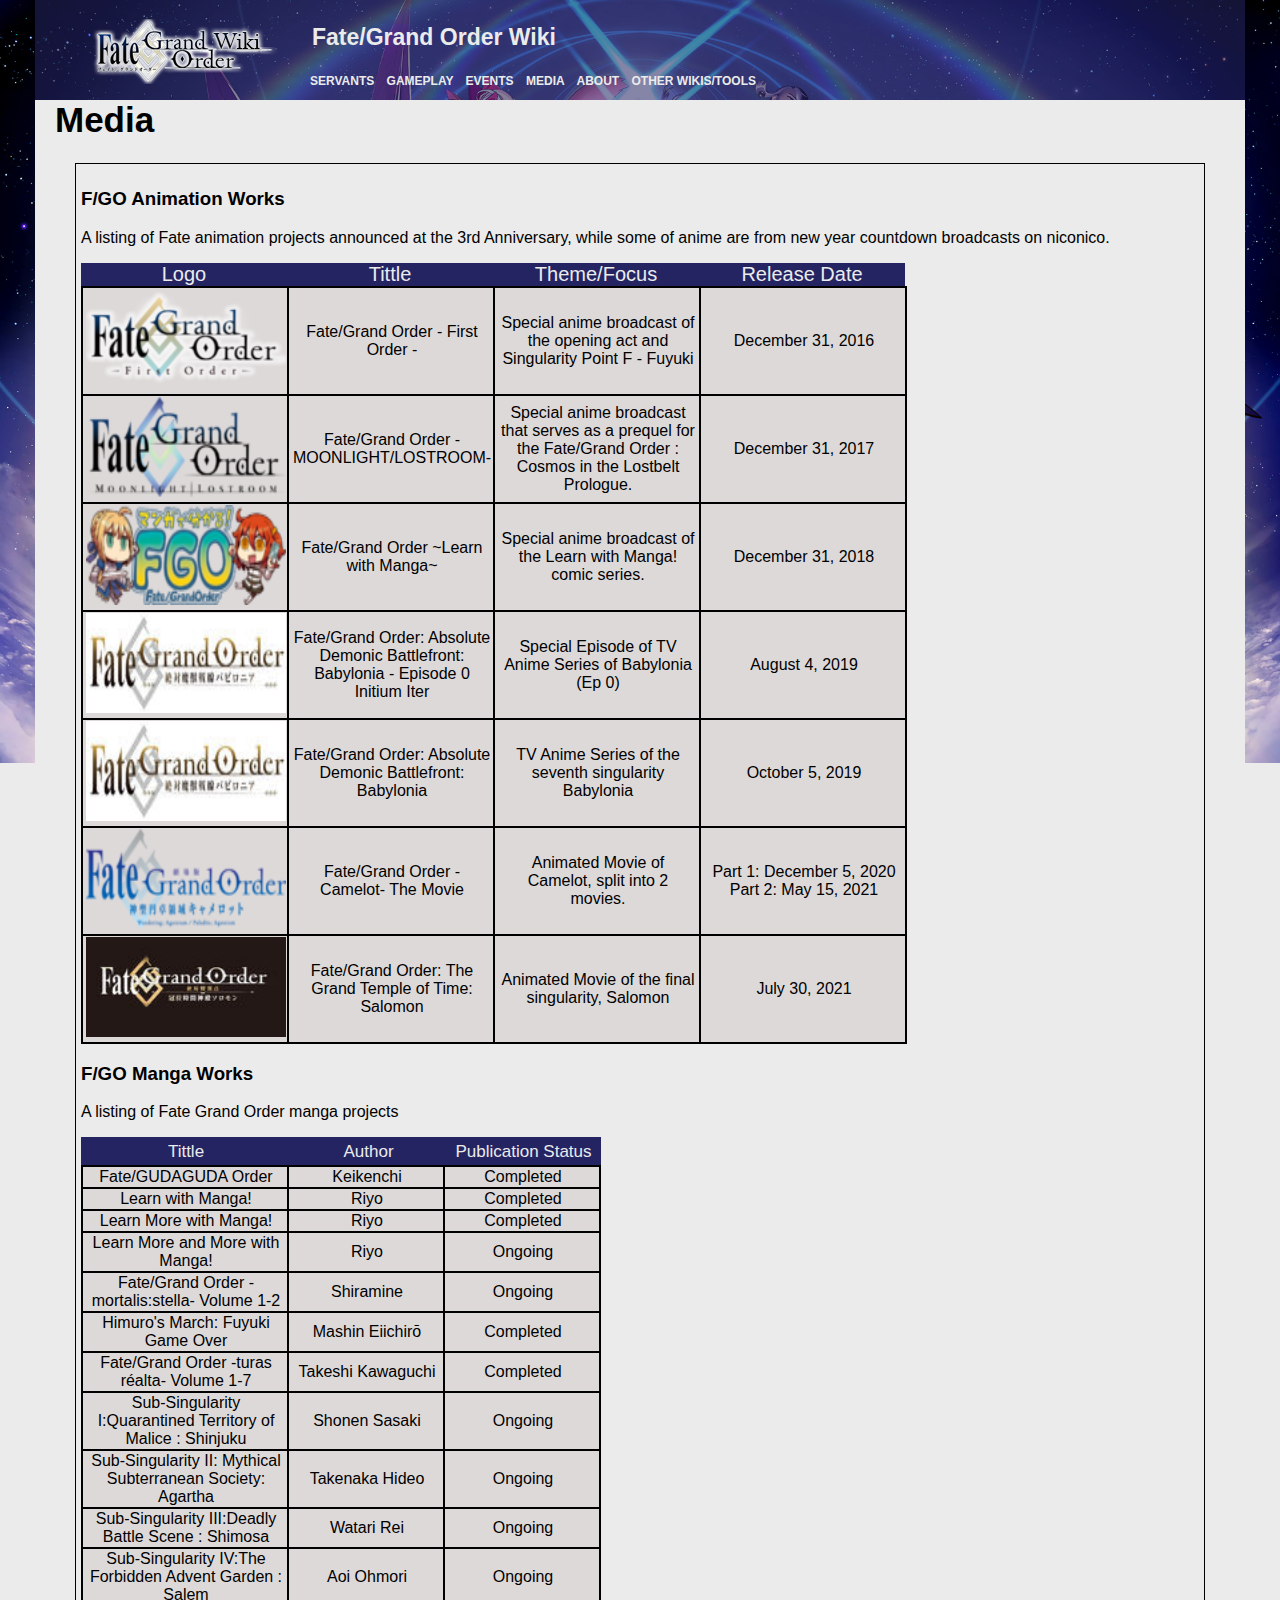
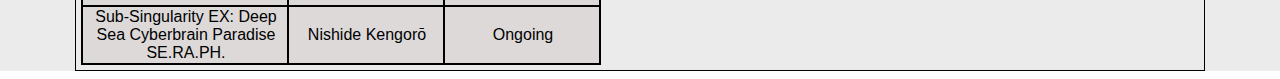
<file: media.html>
<!DOCTYPE html>
<html lang="en">
<head>
    <meta charset="UTF-8">
    <meta http-equiv="X-UA-Compatible" content="IE=edge">
    <meta name="viewport" content="width=device-width, initial-scale=1.0">
    <link href="styles.css" rel="stylesheet">
    <link rel="icon" href="images/Icon_Coin_Saber.png">
    <title>Media | Fate/Grand Order Wiki</title>
</head>
<body>
    <div class="wiki-page">

        <div class="wiki-page-content-wrapper">

            <Header class="page-header">

                <table>    
                    <th>
                        <a href="index.html" class="wiki-link-image-woodmark">
                            <img src="images/Wiki-wordmark.png" width="100%" height="100%">
                        </a>
                    </th>
                        
                    <th>
                        <a href="index.html" class="wiki-link-indicator">
                            Fate/Grand Order Wiki
                        </a> 
                    </th>
                    
    
                    
                </table>
    
                <ul class="wiki-content-tabs">
    
                    <li>
                        <a href="servants.html">
                            SERVANTS 
                        </a>
                    </li>
                    <li>
                        <a href="gameplay.html">
                            GAMEPLAY  
                        </a>
                    </li>
                    <li>
                        <a href="events.html">
                            EVENTS  
                        </a>
                    </li>
                    <li>
                        <a href="media.html">                           
                            MEDIA                            
                        </a>
                    </li>
                    <li>
                        <a href="about.html">                          
                            ABOUT   
                        </a>
                    </li>
                    <li>
                        <a href="tools.html">
                            OTHER WIKIS/TOOLS
                        </a>
                    </li>
    
                </ul>
    
            </Header>

            <div class="page-main-content-wrapper">

                <h1 class="media-text top-text">Media</h1>

                <div class="media-info-wrapper wrapper">

                    <p class="media-anime-top">

                        <h3 class="media-top-text">F/GO Animation Works</h3>
                        
                        A listing of Fate animation projects announced at the 3rd Anniversary, while some of anime are from new year countdown broadcasts on niconico. <br>

                    </p>

                    <table class="media-anime-table">

                        <span class="anime-thead">Logo</span>
                        <span class="anime-thead">Tittle</span>
                        <span class="anime-thead">Theme/Focus</span>
                        <span class="anime-thead">Release Date</span>
                        

                        <tr>

                            <td class="anime-logo anime-td">
                                <img src="images/First_Order_Logo_II.png" width="200px" height="100px">
                            </td>

                            <td class="anime-tittle anime-td">

                                Fate/Grand Order - First Order -

                            </td>

                            <td class="anime-theme anime-td">

                                Special anime broadcast of the opening act and Singularity Point F - Fuyuki

                            </td>

                            <td class="anime-rd anime-td">

                                December 31, 2016

                            </td>

                        </tr>

                        <tr>

                            <td class="anime-logo anime-td">
                                <img src="images/MoonlightLostroomLogoEN.png" width="200px" height="100px">
                            </td>

                            <td class="anime-tittle anime-td">

                                Fate/Grand Order -MOONLIGHT/LOSTROOM-

                            </td>

                            <td class="anime-theme anime-td">

                                Special anime broadcast that serves as a prequel for the Fate/Grand Order : Cosmos in the Lostbelt Prologue.

                            </td>

                            <td class="anime-rd anime-td">

                                December 31, 2017

                            </td>

                        </tr>

                        <tr>

                            <td class="anime-logo anime-td">
                                <img src="images/Manga_De_Wakaru.png" width="200px" height="100px">
                            </td>

                            <td class="anime-tittle anime-td">

                                Fate/Grand Order ~Learn with Manga~

                            </td>

                            <td class="anime-theme anime-td">

                                Special anime broadcast of the Learn with Manga! comic series.

                            </td>

                            <td class="anime-rd anime-td">

                                December 31, 2018

                            </td>

                        </tr>

                        <tr>

                            <td class="anime-logo anime-td">
                                <img src="images/FGO_Babylonia.jpg" width="200px" height="100px">
                            </td>

                            <td class="anime-tittle anime-td">

                                Fate/Grand Order: Absolute Demonic Battlefront: Babylonia - Episode 0 Initium Iter

                            </td>

                            <td class="anime-theme anime-td">

                                Special Episode of TV Anime Series of Babylonia (Ep 0)

                            </td>

                            <td class="anime-rd anime-td">

                                August 4, 2019

                            </td>

                        </tr>

                        <tr>

                            <td class="anime-logo anime-td">
                                <img src="images/FGO_BabyloniaA.jpg" width="200px" height="100px">
                            </td>

                            <td class="anime-tittle anime-td">

                                Fate/Grand Order: Absolute Demonic Battlefront: Babylonia

                            </td>

                            <td class="anime-theme anime-td">

                                TV Anime Series of the seventh singularity Babylonia

                            </td>

                            <td class="anime-rd anime-td">

                                October 5, 2019

                            </td>

                        </tr>

                        <tr>

                            <td class="anime-logo anime-td">
                                <img src="images/CamelotMovieLogoJP.png" width="200px" height="100px">
                            </td>

                            <td class="anime-tittle anime-td">

                                Fate/Grand Order -Camelot- The Movie

                            </td>

                            <td class="anime-theme anime-td">

                                Animated Movie of Camelot, split into 2 movies.

                            </td>

                            <td class="anime-rd anime-td">

                                Part 1: December 5, 2020 Part 2: May 15, 2021

                            </td>

                        </tr>

                        <tr>

                            <td class="anime-logo anime-td">
                                <img src="images/SalomonAnime.jpg" width="200px" height="100px">
                            </td>

                            <td class="anime-tittle anime-td">

                                Fate/Grand Order: The Grand Temple of Time: Salomon

                            </td>

                            <td class="anime-theme anime-td">

                                Animated Movie of the final singularity, Salomon	

                            </td>

                            <td class="anime-rd anime-td">

                                July 30, 2021

                            </td>

                        </tr>

                    </table>

                    <p class="media-manga-top">

                        <h3 class="media-top-text">F/GO Manga Works</h3>
                        
                        A listing of Fate Grand Order manga projects

                    </p>

                    <table class="media-manga-table">

                        <span class="manga-thead-tittle manga-thead">Tittle</span>
                        <span class="manga-thead-author manga-thead">Author</span>
                        <span class="manga-thead-ps manga-thead">Publication Status</span>

                        <tr>

                            <td class="manga-td">Fate/GUDAGUDA Order</td>
                            <td class="manga-td">Keikenchi</td>
                            <td class="manga-td">Completed</td>

                        </tr>
                        <tr>

                            <td class="manga-td">Learn with Manga!</td>
                            <td class="manga-td">Riyo</td>
                            <td class="manga-td">Completed</td>

                        </tr>
                        <tr>

                            <td class="manga-td">Learn More with Manga!</td>
                            <td class="manga-td">Riyo</td>
                            <td class="manga-td">Completed</td>

                        </tr>
                        <tr>

                            <td class="manga-td">Learn More and More with Manga!</td>
                            <td class="manga-td">Riyo</td>
                            <td class="manga-td">Ongoing</td>

                        </tr>
                        <tr>

                            <td class="manga-td">Fate/Grand Order -mortalis:stella- Volume 1-2</td>
                            <td class="manga-td">Shiramine</td>
                            <td class="manga-td">Ongoing</td>

                        </tr>
                        <tr>

                            <td class="manga-td">Himuro's March: Fuyuki Game Over</td>
                            <td class="manga-td">Mashin Eiichirō</td>
                            <td class="manga-td">Completed</td>

                        </tr>
                        <tr>

                            <td class="manga-td">Fate/Grand Order -turas réalta- Volume 1-7</td>
                            <td class="manga-td">Takeshi Kawaguchi</td>
                            <td class="manga-td">Completed</td>

                        </tr>
                        <tr>

                            <td class="manga-td">Sub-Singularity I:Quarantined Territory of Malice : Shinjuku </td>
                            <td class="manga-td">Shonen Sasaki </td>
                            <td class="manga-td">Ongoing</td>

                        </tr>
                        <tr>

                            <td class="manga-td">Sub-Singularity II: Mythical Subterranean Society: Agartha</td>
                            <td class="manga-td">Takenaka Hideo</td>
                            <td class="manga-td">Ongoing</td>

                        </tr>
                        <tr>

                            <td class="manga-td">Sub-Singularity III:Deadly Battle Scene : Shimosa</td>
                            <td class="manga-td">Watari Rei</td>
                            <td class="manga-td">Ongoing</td>

                        </tr>
                        <tr>

                            <td class="manga-td">Sub-Singularity IV:The Forbidden Advent Garden : Salem </td>
                            <td class="manga-td">Aoi Ohmori</td>
                            <td class="manga-td">Ongoing</td>

                        </tr>
                        <tr>

                            <td class="manga-td">Sub-Singularity EX: Deep Sea Cyberbrain Paradise SE.RA.PH.</td>
                            <td class="manga-td">Nishide Kengorō </td>
                            <td class="manga-td">Ongoing</td>

                        </tr>

                    </table>
                    

                </div>    

            </div>

        </div>       

    </div>
</body>
</html>
</file>
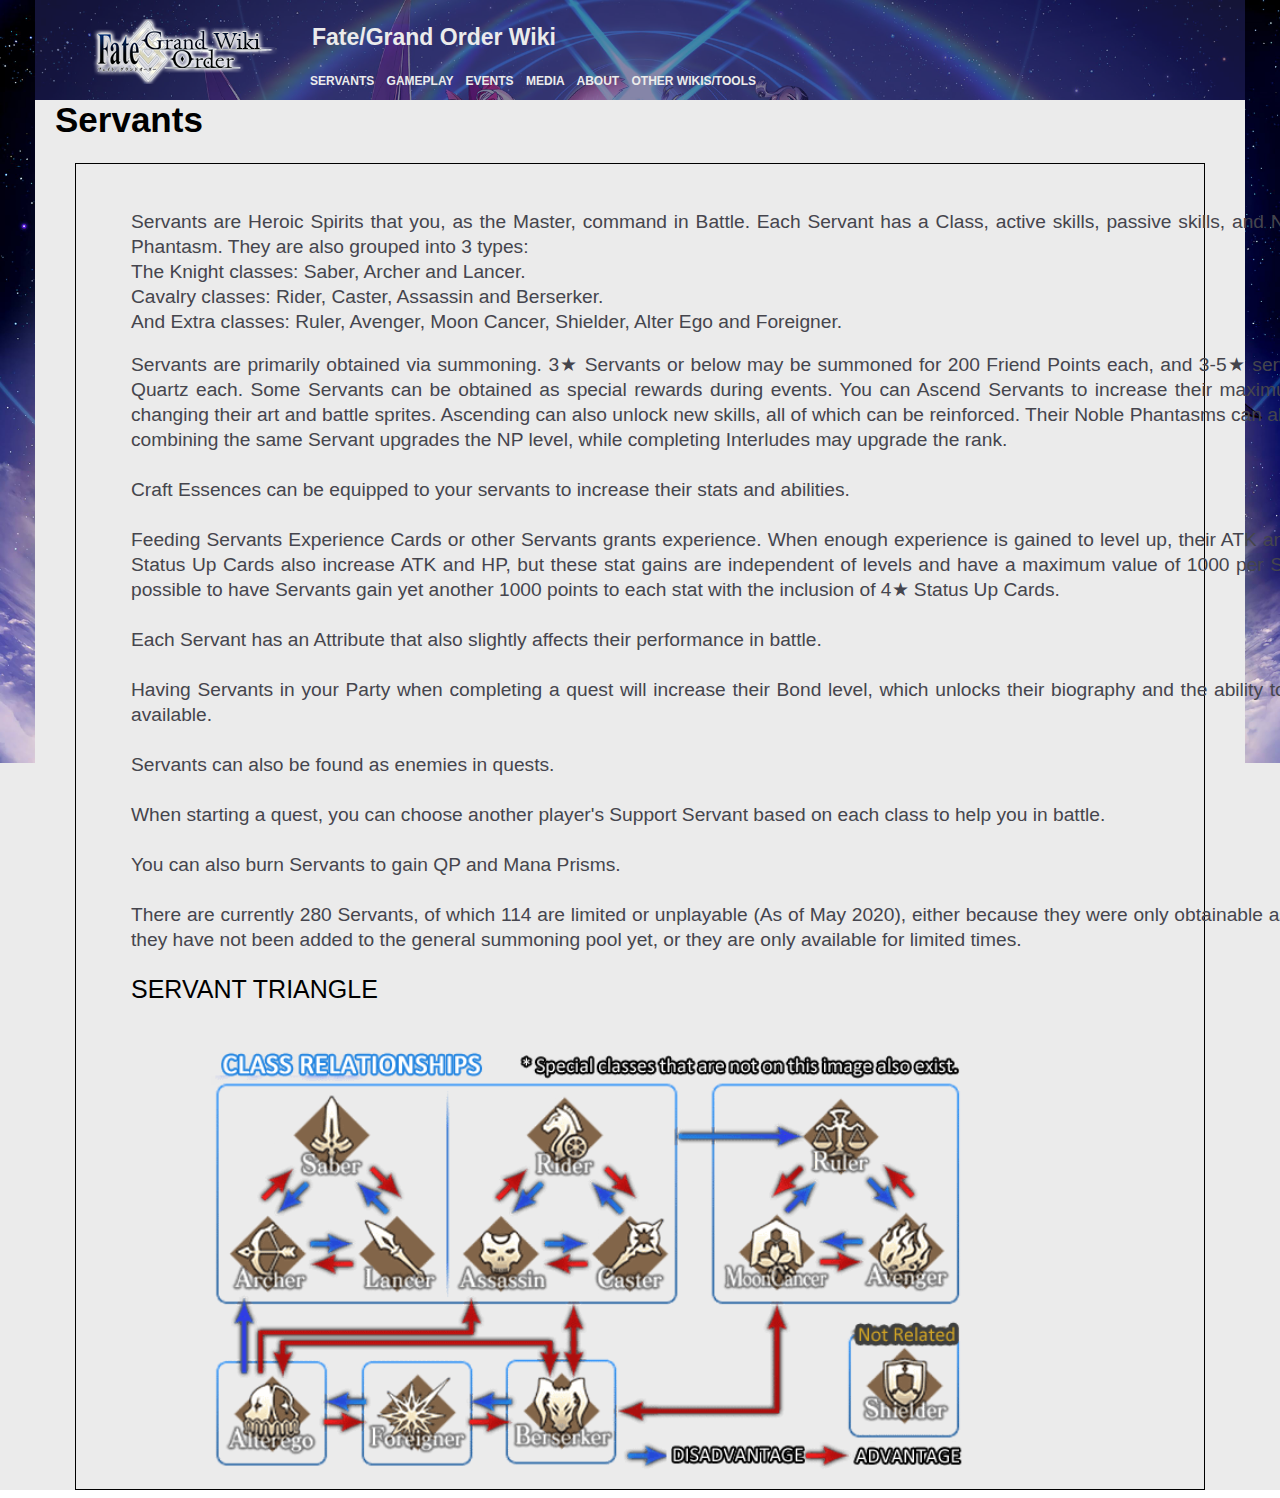
<file: servants.html>
<!DOCTYPE html>
<html lang="en">
<head>
    <meta charset="UTF-8">
    <meta http-equiv="X-UA-Compatible" content="IE=edge">
    <meta name="viewport" content="width=device-width, initial-scale=1.0">
    <link href="styles.css" rel="stylesheet">
    <link rel="icon" href="images/Icon_Coin_Saber.png">
    <title>Servants | Fate/Grand Order Wiki</title>
</head>
<body>
    <div class="wiki-page">

        <div class="wiki-page-content-wrapper">

            <Header class="page-header">

                <table>    
                    <th>
                        <a href="index.html" class="wiki-link-image-woodmark">
                            <img src="images/Wiki-wordmark.png" width="100%" height="100%">
                        </a>
                    </th>
                        
                    <th>
                        <a href="index.html" class="wiki-link-indicator">
                            Fate/Grand Order Wiki
                        </a> 
                    </th>
                    
    
                    
                </table>
    
                <ul class="wiki-content-tabs">
    
                    <li>
                        <a href="servants.html">
                            SERVANTS 
                        </a>
                    </li>
                    <li>
                        <a href="gameplay.html">
                            GAMEPLAY  
                        </a>
                    </li>
                    <li>
                        <a href="events.html">
                            EVENTS  
                        </a>
                    </li>
                    <li>
                        <a href="media.html">                           
                            MEDIA                            
                        </a>
                    </li>
                    <li>
                        <a href="about.html">                          
                            ABOUT   
                        </a>
                    </li>
                    <li>
                        <a href="tools.html">
                            OTHER WIKIS/TOOLS
                        </a>
                    </li>
    
                </ul>
    
            </Header>

            <div class="page-main-content-wrapper">

                <h1 class="servants-text top-text">Servants</h1>

                <div class="servants-info-wrapper wrapper">

                    <div class="servants-table-wrap">

                        <table class="servant-class-table">



                        </table>

                    </div>

                    <div class="servant-info">

                        <div class="first-p-servants">

                            <p class="servant-info-first-p">

                                Servants are Heroic Spirits that you, as the Master, command in Battle. Each Servant has a Class, active skills, passive skills, and Noble Phantasm. They are also grouped into 3 types: 
                                <br> 
                                The Knight classes: Saber, Archer and Lancer.
                                <br> 
                                Cavalry classes: Rider, Caster, Assassin and Berserker.
                                <br> 
                                And Extra classes: Ruler, Avenger, Moon Cancer, Shielder, Alter Ego and Foreigner.
                                
                            </p>

                            <img class="image-servant-first-p" src="images/Servant.png" width="100px" height="100px">

                        </div>                      

                        <p class="rest-of-ps">

                            Servants are primarily obtained via summoning. 3★ Servants or below may be summoned for 200 Friend Points each, and 3-5★ servants for 3 Saint Quartz each. Some Servants can be obtained as special rewards during events.

                            You can Ascend Servants to increase their maximum level, slightly changing their art and battle sprites. Ascending can also unlock new skills, all of which can be reinforced. Their Noble Phantasms can also be upgraded; combining the same Servant upgrades the NP level, while completing Interludes may upgrade the rank.<br><br>

                            Craft Essences can be equipped to your servants to increase their stats and abilities.<br><br>

                            Feeding Servants Experience Cards or other Servants grants experience. When enough experience is gained to level up, their ATK and HP increases. Status Up Cards also increase ATK and HP, but these stat gains are independent of levels and have a maximum value of 1000 per Servant. It is now possible to have Servants gain yet another 1000 points to each stat with the inclusion of 4★ Status Up Cards.<br><br>

                            Each Servant has an Attribute that also slightly affects their performance in battle.<br><br>

                            Having Servants in your Party when completing a quest will increase their Bond level, which unlocks their biography and the ability to do Interludes if available.<br><br>

                            Servants can also be found as enemies in quests.<br><br>

                            When starting a quest, you can choose another player's Support Servant based on each class to help you in battle.<br><br>

                            You can also burn Servants to gain QP and Mana Prisms.<br><br>

                            There are currently 280 Servants, of which 114 are limited or unplayable (As of May 2020), either because they were only obtainable as event rewards, they have not been added to the general summoning pool yet, or they are only available for limited times.
                            <br>

                        </p>

                        <div class="class-triangle">

                            <p class="servant-triangle-text">SERVANT TRIANGLE</p>

                            <img class="class-t-image" src="images/Class_Triangle.png" width="900px" height="450px">

                        </div>

                    </div>

                </div>    

            </div>

        </div>       

    </div>
</body>
</html>
</file>
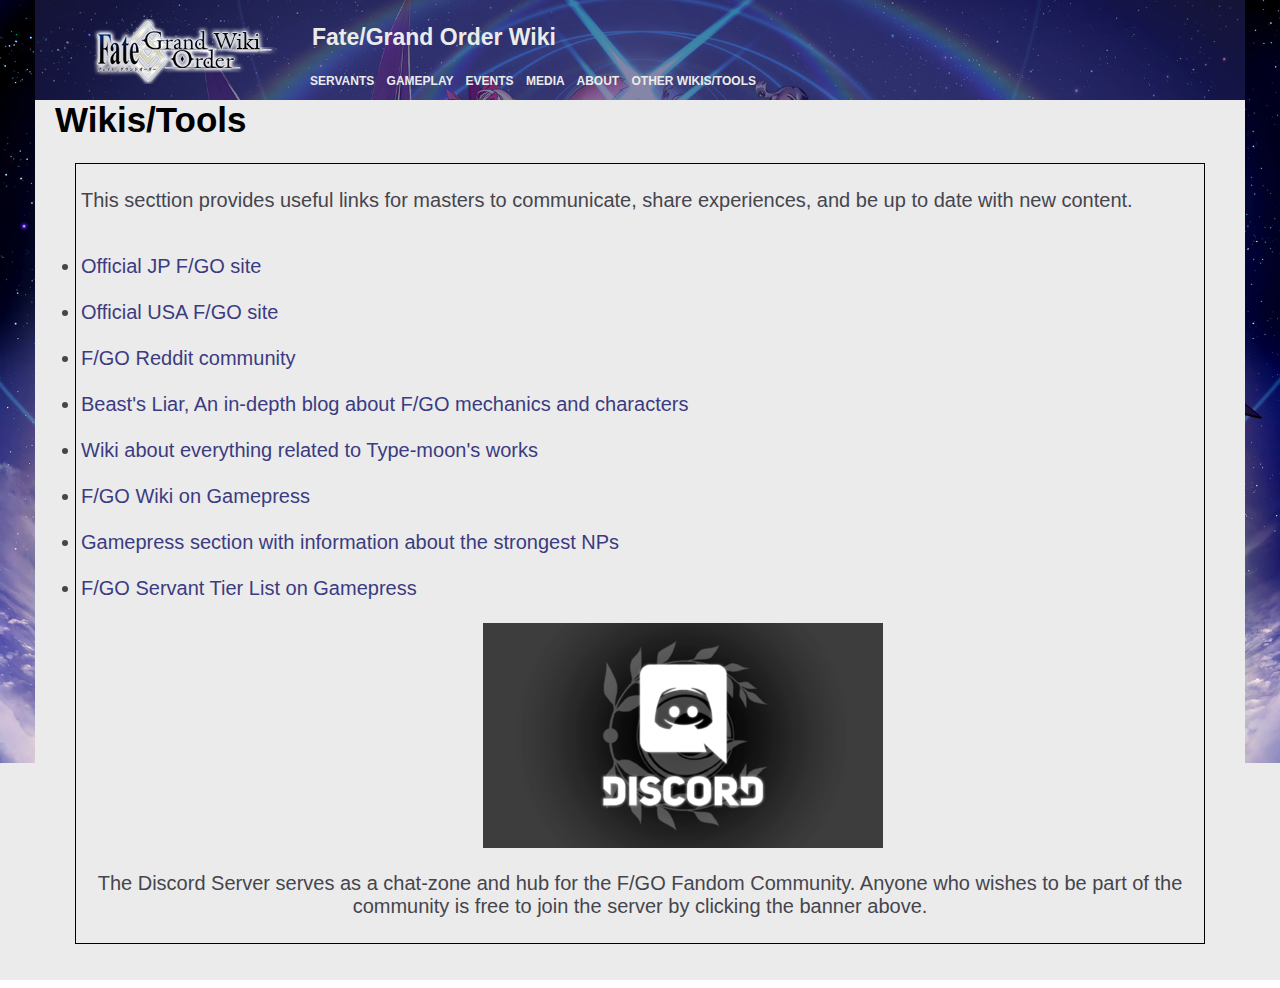
<file: tools.html>
<!DOCTYPE html>
<html lang="en">
<head>
    <meta charset="UTF-8">
    <meta http-equiv="X-UA-Compatible" content="IE=edge">
    <meta name="viewport" content="width=device-width, initial-scale=1.0">
    <link href="styles.css" rel="stylesheet">
    <link rel="icon" href="images/Icon_Coin_Saber.png">
    <title>Other Tools | Fate/Grand Order Wiki</title>
</head>
<body>
    <div class="wiki-page">

        <div class="wiki-page-content-wrapper">

            <Header class="page-header">

                <table>    
                    <th>
                        <a href="index.html" class="wiki-link-image-woodmark">
                            <img src="images/Wiki-wordmark.png" width="100%" height="100%">
                        </a>
                    </th>
                        
                    <th>
                        <a href="index.html" class="wiki-link-indicator">
                            Fate/Grand Order Wiki
                        </a> 
                    </th>
                    
    
                    
                </table>
    
                <ul class="wiki-content-tabs">
    
                    <li>
                        <a href="servants.html">
                            SERVANTS 
                        </a>
                    </li>
                    <li>
                        <a href="gameplay.html">
                            GAMEPLAY  
                        </a>
                    </li>
                    <li>
                        <a href="events.html">
                            EVENTS  
                        </a>
                    </li>
                    <li>
                        <a href="media.html">                           
                            MEDIA                            
                        </a>
                    </li>
                    <li>
                        <a href="about.html">                          
                            ABOUT   
                        </a>
                    </li>
                    <li>
                        <a href="tools.html">
                            OTHER WIKIS/TOOLS
                        </a>
                    </li>
    
                </ul>
    
            </Header>

            <div class="tools-main-content-wrapper">

                <h1 class="tools-text top-text">Wikis/Tools</h1>

                <div class="tools-info-wrapper wrapper">

                   <p class="info-block">

                    This secttion provides useful links for masters to communicate, share experiences, and be up to date with new content. <br><br>

                    <div class="other-links-div info-block">

                        <li><a href="https://www.fate-go.jp/">Official JP F/GO site</a> <br><br></li>
                        <li><a href="http://www.fate-go.us/">Official USA F/GO site</a> <br><br></li>
                        <li><a href="https://www.reddit.com/r/grandorder">F/GO Reddit community </a> <br><br></li>
                        <li><a href="https://forums.nrvnqsr.com/showthread.php/6110-Fate-Grand-Order-Gameplay-Profiles">Beast's Liar, An in-depth blog about F/GO mechanics and characters </a> <br><br></li>
                        <li><a href="https://typemoon.fandom.com/wiki/TYPE-MOON_Wiki">Wiki about everything related to Type-moon's works</a> <br><br></li>
                        <li><a href="https://gamepress.gg/grandorder/">F/GO Wiki on Gamepress</a> <br><br></li>
                        <li><a href="https://gamepress.gg/grandorder/strongest-np-against-sabers">Gamepress section with information about the strongest NPs</a> <br><br></li>
                        <li><a href="https://gamepress.gg/grandorder/servant-tier-list">F/GO Servant Tier List on Gamepress</a> <br><br></li>

                    </div>

                    <a class="discord-invite" href="https://discord.com/invite/GezzsBM">
                        <img class="discord-banner" src="images/Discordserver.png" >
                    </a>    

                    <p class="discord-banner-pointer info-block wiki-p-centered">

                        The Discord Server serves as a chat-zone and hub for the F/GO Fandom Community. Anyone who wishes to be part of the community is free to join the server by clicking the banner above. <br>

                    </p>

                   </p>

                </div>    

            </div>

        </div>       

    </div>
</body>
</html>
</file>
<file: styles.css>
.wiki-page{

    font-family: Helvetica;
    background-color: #ebebeb;
    background-attachment: fixed;
    background-image: url(images/Old-bgImg.jpg);
    background-position: top;
    background-repeat: no-repeat;
    background-size: 100%;
    margin-left: -8px;
    margin-right: -8px;

}

.wiki-page-content-wrapper{

    margin-left: 20px;
    margin-right: 20px;
    margin-top: -8px;
    
}

.page-header{

    background-color: rgba(36, 36, 99, 0.555);
    height:100px;
    color: #ebebeb;
    position: relative;
    

}

.wiki-link-image-woodmark{


    position: relative;
    top: 16px;
    left: 20px;

}


.wiki-link-indicator{

    font-size: 23px;
    font-weight: bold;
    position: relative;
    left: 20px;

}

.page-header{

    margin-left: 15px;
    margin-right: 15px;

}

.page-header a{

    
    text-decoration: none;
    color: #ebebeb;

}

.page-header li{

    display: inline;
    font-size: 12px;
    font-weight: bold;
    position: relative;
    left: 20px;
    padding-right: 9px;

}
.arrow-drop-down-tabs{

    position: relative;
    top: 5px;

}

.page-header ul{
 
    position:absolute;
    left: 215px;
    top: 55px;

}

.wiki-content-tabs a:hover{

    color: rgb(165, 155, 155);

}

.add-page-link-button{

    font-size: 13px;
    font-weight: bold;
    
}

.add-page-link-button-container{

    border: 1px solid white;
    position: absolute;
    right: 40px;
    top: 29px;
    padding: 5px 13px 8px 13px;
    border-radius: 3px;

}

.add-page-svg{

    position: relative;    
    top:2px;

}

.page-main-content-wrapper{

    background-color: #ebebeb;
    margin: 0px 15px 0px 15px;
    padding-left: 40px;
    padding-right: 40px;
    height: 100%;

}

.tools-main-content-wrapper{

    background-color: #ebebeb;
    margin: 0px 15px 0px 15px;
    padding-left: 40px;
    padding-right: 40px;
    height: 880px;

}

.top-text{

    font-size: 35px;
    font-weight: 5px;
    margin-left: -20px;
    margin-top: 0px;
    
}

.page-main-articles{

    position: relative;
    left: 22%;
    border: 1px solid #cbc5f4;
    bottom: 20px;
    padding-top: 12px;
    

}

.article-link{

    text-decoration: none;

}

.class_box_article{

    display: flex;
    background-color: #479f9b;
    color: whitesmoke;
    font-size: 13px;
    position: relative;
    max-width: 90px;
    height: 15px;
    justify-content: center;
    font-family: "times new roman";
    bottom: 12PX;
    vertical-align: middle;
    
}

.class_box_article:hover{

    color: #ebebeb;
    background-color: #1e2456;
}

.article-box{

    padding: 0px 20px;

}

.tvcm-video{

    display: inline-flexbox;
    position: absolute;
    border: solid #cbc5f4 1px;
    top: 306px;
    right: 420px;
    padding: 0px 10px 10px 9px;
    

}

.tvcm-p1{
    
    background-image: url(images/Divider.png);
    background-position: top;
    background-repeat: no-repeat;
    background-size: 290px 20px;
    width: 290px;
    height: 20px;
    font-size: 15px;
    font-weight: bolder;
    text-align:center;
    

}

.promo-video{

    position: relative;
    left: 4px;
    border: solid gray 2px;
    border-top: solid black 8px;
    border-bottom: solid black 8px;
    border-radius: 10px;
}



.tvcm-p2{

    display: block;
    background-image: url(images/Divider.png);
    background-position: top;
    background-repeat: no-repeat;
    background-size: 290px 20px;
    width: 290px;
    height: 20px;
    font-size: 15px;
    font-weight: bolder;
    text-align:center;
    text-decoration: none;
    color: #1e2456;
}

.tvcm-p2:hover{

    color: #3f4681;

}

.servant-info{

    width: 1000px;
    line-height: 25px;
    padding-left: 50px;
    width: 1355px;
    

}

.first-p-servants{

    display: flex;
    color:rgb(69, 69, 77);
    position: relative;
    top: 20px;
    width: 1290px;

}

.image-servant-first-p{

    position: relative;
    top: 30px;

}


.servant-info-first-p{

    display: flex;
    font-size: larger;
    text-align:justify;

}

.rest-of-ps{

    width: 1290px;
    text-align:justify;
    font-size: larger;
    color:rgb(69, 69, 77);

}

.servant-triangle-text{

    font-size: 25px;
    font-weight: 5px;

}

.gameplay-info-wrapper{

    line-height: 25px;

}

.first-p-gameplay{

    display: flex;
    color:rgb(69, 69, 77);
    position: relative;
    top: 10px;
    width: 1290px;

}

.image-gameplay-first-p{

    position: relative;
    top: 10px;

}

.command-card-info{

    display: flex;

}

.command-card-p1{

    width: 1180px;

}

.cc-head{

    font-size: 15px;
    font-style: bold;
    text-align: center;
    position: relative;
    left: 12px;
    width: 97px;
    margin-bottom: -7px;
    color: #ebebeb;
    background-color: rgb(36, 36, 99);

}

.command-card-p2{

    width: 1180px;

}

.info-block{

    text-align:justify;
    font-size: 20px;
    color:rgb(69, 69, 77);

}

.wiki-p-centered{

    text-align: center;

}

.about-wiki-p-head{

    background-image: url(images/SERAPHDivider.png);
    background-position: top;
    background-repeat: no-repeat;
    background-size: 800px 50px;
    font-size: 50px;

}

.discord-banner{

    position: relative;
    left: 36%;

}

.wrapper{

    border: 1px black solid;
    padding: 5px 5px 5px 5px;

}

.other-links-div a{

    text-decoration: none;
    text-align:justify;
    font-size: 20px;
    color:rgb(59, 59, 129);

}

.events-top-p{

    background-color: rgb(36, 36, 99);
    color: #ebebeb;
    text-align: center;
    font-size: 30px;
    padding: 15px 0px 15px 0px;

}

.event-table-wrapper{

    position: relative;
    left: 500px;

}

.event-table{

    display: flex;

}

.event-table-p{

    background-color: rgb(36, 36, 99);
    color: #ebebeb;
    text-align: center;
    font-size: 20px;
    margin-bottom: -5px;
    max-width: 435px;

}

.media-anime-table{

    border: 1px solid black;
    border-spacing: 0px;
    background-color: rgb(221, 217, 217);

}

.anime-thead{

    width: 206px;
    display: inline-block;
    text-align:center;
    font-size: 20px;
    background-color: rgb(36, 36, 99);
    color: #ebebeb;
    

}

.anime-td{

    padding-left: 3px;
    max-width: 200px;
    text-align:center;
    border: 1px solid black;
    
}

.media-manga-table{

    border: 1px solid black;
    border-spacing: 0px;
    background-color: rgb(221, 217, 217);

}

.manga-thead{

    
    display: inline-block;
    text-align: center;
    font-size: 17px;
    background-color: rgb(36, 36, 99);
    color: #ebebeb;
    padding-top: 5px;
    padding-bottom: 3px;

}
.manga-thead-tittle{

    width: 210px;

}
.manga-thead-author{

    width: 155px;

}
.manga-thead-ps{
    width: 155px;
}

.manga-td{

    padding-left: 3px;
    min-width: 150px;
    max-width: 200px;
    text-align:center;
    border: 1px solid black;

}

.index-disclaimer{

    text-align: center;
    font-size: 25px;
    background-color: rgb(36, 36, 99);
    color: #ebebeb;
    padding-top: 10px;
    padding-bottom: 10px;
    border: black 3px solid;
    border-radius: 10px;

}

.donwload-promo{

    display: inline-flex;
    background-color: rgb(36, 36, 99);
    padding: 10px 10px 10px 10px;
    position: relative;
    left: 513px;

}

.platforms-banenr{

    display: grid;

}

.imp-p-li{

    max-width: 700px;
    
}

.important-paragraph{

    display: inline-block;
    font-size: 15px;
    background-color: rgb(36, 36, 99);
    color: #ebebeb;
    padding: 10px 10px 10px 10px;
    border: black 3px solid;
    border-radius: 10px;
    position: relative;
    left: 325px;

}
</file>
